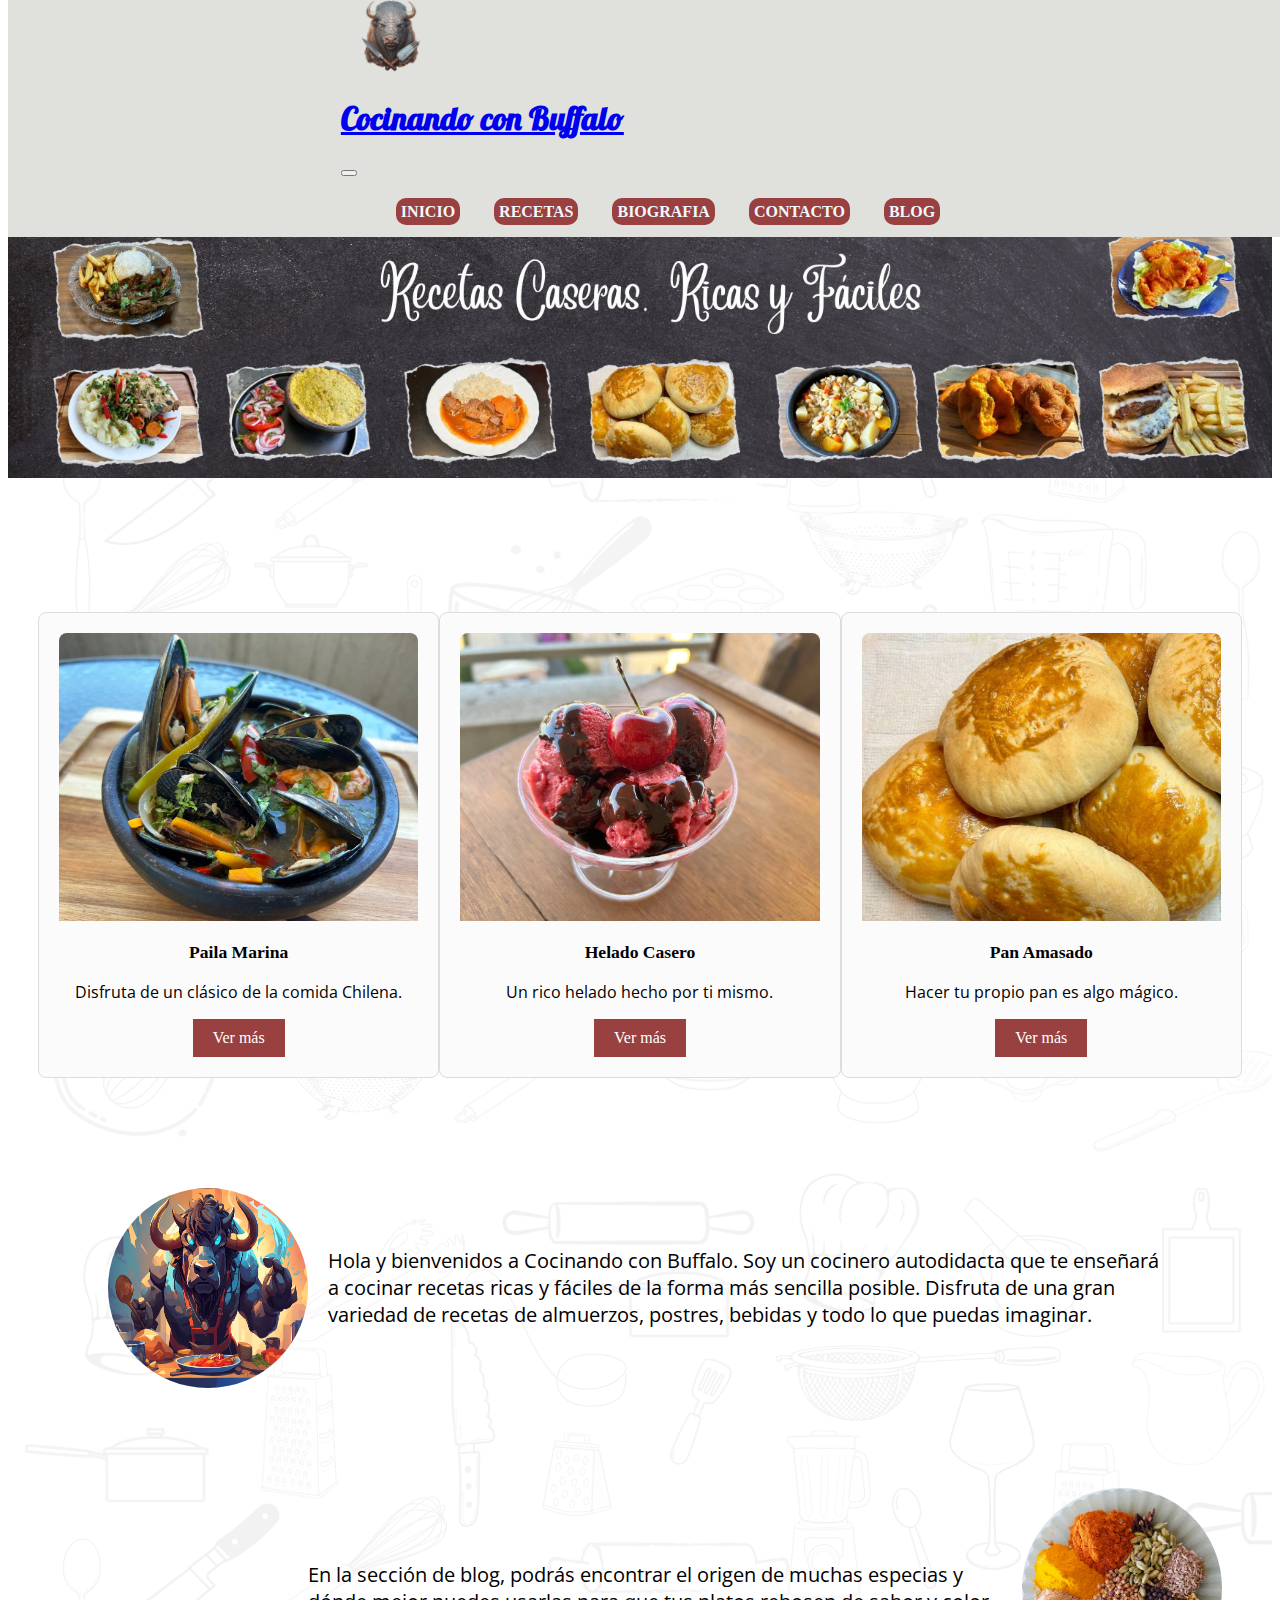
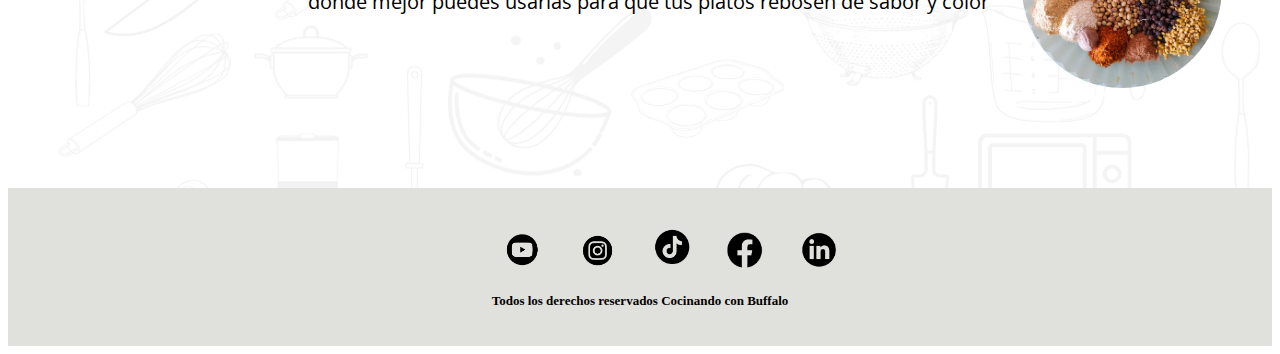
<file: index.html>
<!DOCTYPE html>
<html lang="en">

<head>
    <meta charset="UTF-8">
    <meta name="viewport" content="width=device-width, initial-scale=1.0">
    <meta name="description"
        content="Descubre recetas fáciles y deliciosas de Cocinando con Buffalo. Explora nuestra colección de recetas y descubre los sabores del mundo.">
    <link rel="stylesheet" href="css/style.css">
    <link
        href="https://fonts.googleapis.com/css2?family=Indie+Flower&family=Open+Sans:ital,wght@1,600;1,800&display=swap"
        rel="stylesheet">
    <link rel="preconnect" href="https://fonts.googleapis.com">
    <link rel="preconnect" href="https://fonts.gstatic.com" crossorigin>
    <link href="https://fonts.googleapis.com/css2?family=Lobster&display=swap" rel="stylesheet">
    <link href="https://cdn.jsdelivr.net/npm/bootstrap@5.3.2/dist/css/bootstrap.min.css" rel="stylesheet"
        integrity="sha384-T3c6CoIi6uLrA9TneNEoa7RxnatzjcDSCmG1MXxSR1GAsXEV/Dwwykc2MPK8M2HN" crossorigin="anonymous">

    <title> Cocinando con Buffalo: Recetas ricas, faciles y deliciosas </title>
</head>

<body>

    <header>

        <nav class="navbar navbar-expand-lg ">

            <div class="container-fluid">
                <div>
                    <a href="index.html">
                        <img class="logoweb1" src="imagenes/logo-web.png" alt="Logoweb">
                    </a>

                </div>
                <a class="navbar-brand" href="#">
                    <h1 class="titulo">Cocinando con Buffalo</h1>
                </a>
                <button class="navbar-toggler" type="button" data-bs-toggle="collapse" data-bs-target="#navbarNav"
                    aria-controls="navbarNav" aria-expanded="false" aria-label="Toggle navigation">
                    <span class="navbar-toggler-icon"></span>
                </button>
                <div class="collapse navbar-collapse" id="navbarNav">
                    <ul class="navbar-nav linkmenu">
                        <li><a href="index.html">Inicio</a></li>
                        <li><a href="paginas/recetas.html">Recetas</a></li>
                        <li><a href="paginas/biografia.html">Biografia</a></li>
                        <li><a href="paginas/contacto.html">Contacto</a></li>
                        <li><a href="paginas/blog.html">blog</a></li>
                    </ul>
                </div>
            </div>
        </nav>

    </header>

    <main>

        <img class="collage" src="imagenes/banner-collage.jpg" alt="collage">

        <div>

            <section class="contenedor-seccion">

                <article class="listaseccion">
                    <div class="portadas">
                        <img class="imgportada" src="imagenes/paila-marina.jpeg" alt="paila marina">
                        <h3> Paila Marina</h3>
                        <p> Disfruta de un clásico de la comida Chilena.
                        </p>
                        <a class="botonmas" href=""> Ver más </a>
                    </div>
                </article>

                <article class="listaseccion">
                    <div class="portadas">
                        <img class="imgportada" src="imagenes/helado.jpg" alt="helado casero">
                        <h3> Helado Casero</h3>
                        <P> Un rico helado hecho por ti mismo.

                        </P>
                        <a class="botonmas" href=""> Ver más </a>
                    </div>
                </article>

                <article class="listaseccion">
                    <div class="portadas">
                        <img class="imgportada" src="imagenes/pan-amasado.jpg" alt="pan amasado">
                        <h3> Pan Amasado </h3>
                        <p> Hacer tu propio pan es algo mágico.
                        </p>
                        <a class="botonmas" href=""> Ver más </a>
                    </div>
                </article>

            </section>
        </div>


        <div class="contenedor-bienvenida">

            <img class="imagen-redonda" src="imagenes/img-biografia1.jpg" alt="imagen buffalo">

            <p class="texto-bienvenida"> Hola y bienvenidos a Cocinando con Buffalo. Soy un cocinero autodidacta que te
                enseñará a cocinar recetas ricas y fáciles de la forma más sencilla posible. Disfruta de una gran
                variedad de recetas de almuerzos, postres, bebidas y todo lo que puedas imaginar.
            </p>

        </div>

        <div class="contenedor-bienvenida-blog">

            <p class="texto-bienvenida-blog">En la sección de blog, podrás encontrar el origen de muchas especias y
                dónde mejor puedes usarlas para que tus platos rebosen de sabor y color</p>
            <img class="imagen-redonda-blog" src="imagenes/especias-juntas.jpg" alt="especias">

        </div>


    </main>

    <footer>
        
        
        <div>

            <ol>
                <li>
                    <a href="https://www.youtube.com/@cocinandoconbuffalo459" target="_blank">
                        <img class="logo" src="imagenes/logo-youtube.png" alt="log-youtube">
                    </a>
                </li>

                <li>
                    <a href="https://www.instagram.com/cocinandoconbuffalo" target="_blank">
                        <img class="logo" src="imagenes/logo-instagram.png" alt="logo-instagram">
                    </a>
                </li>

                <li>
                    <a href="https://www.tiktok.com/@cocinandoconbuffalo" target="_blank">
                        <img class="logo" src="imagenes/logo-tiktok.png" alt="logo-tiktok">
                    </a>
                </li>

                <li>
                    <a href="https://web.facebook.com/profile.php?id=100092195286119" target="_blank">
                        <img class="logo" src="imagenes/logo-facebook.png" alt="facebook">
                    </a>
                </li>

                <li>
                    <a href="www.linkedin.com/in/césar-pérez-cornejo-1090251b0" target="_blank">
                        <img class="logo" src="imagenes/logo-linkedin.png" alt="linkedin">
                    </a>
                </li>
            </ol>

        </div>

        <h4>Todos los derechos reservados Cocinando con Buffalo </h4>


    </footer>

    <script src="https://cdn.jsdelivr.net/npm/bootstrap@5.3.2/dist/js/bootstrap.bundle.min.js"
        integrity="sha384-C6RzsynM9kWDrMNeT87bh95OGNyZPhcTNXj1NW7RuBCsyN/o0jlpcV8Qyq46cDfL"
        crossorigin="anonymous"></script>

   

</body>

</html>
</file>
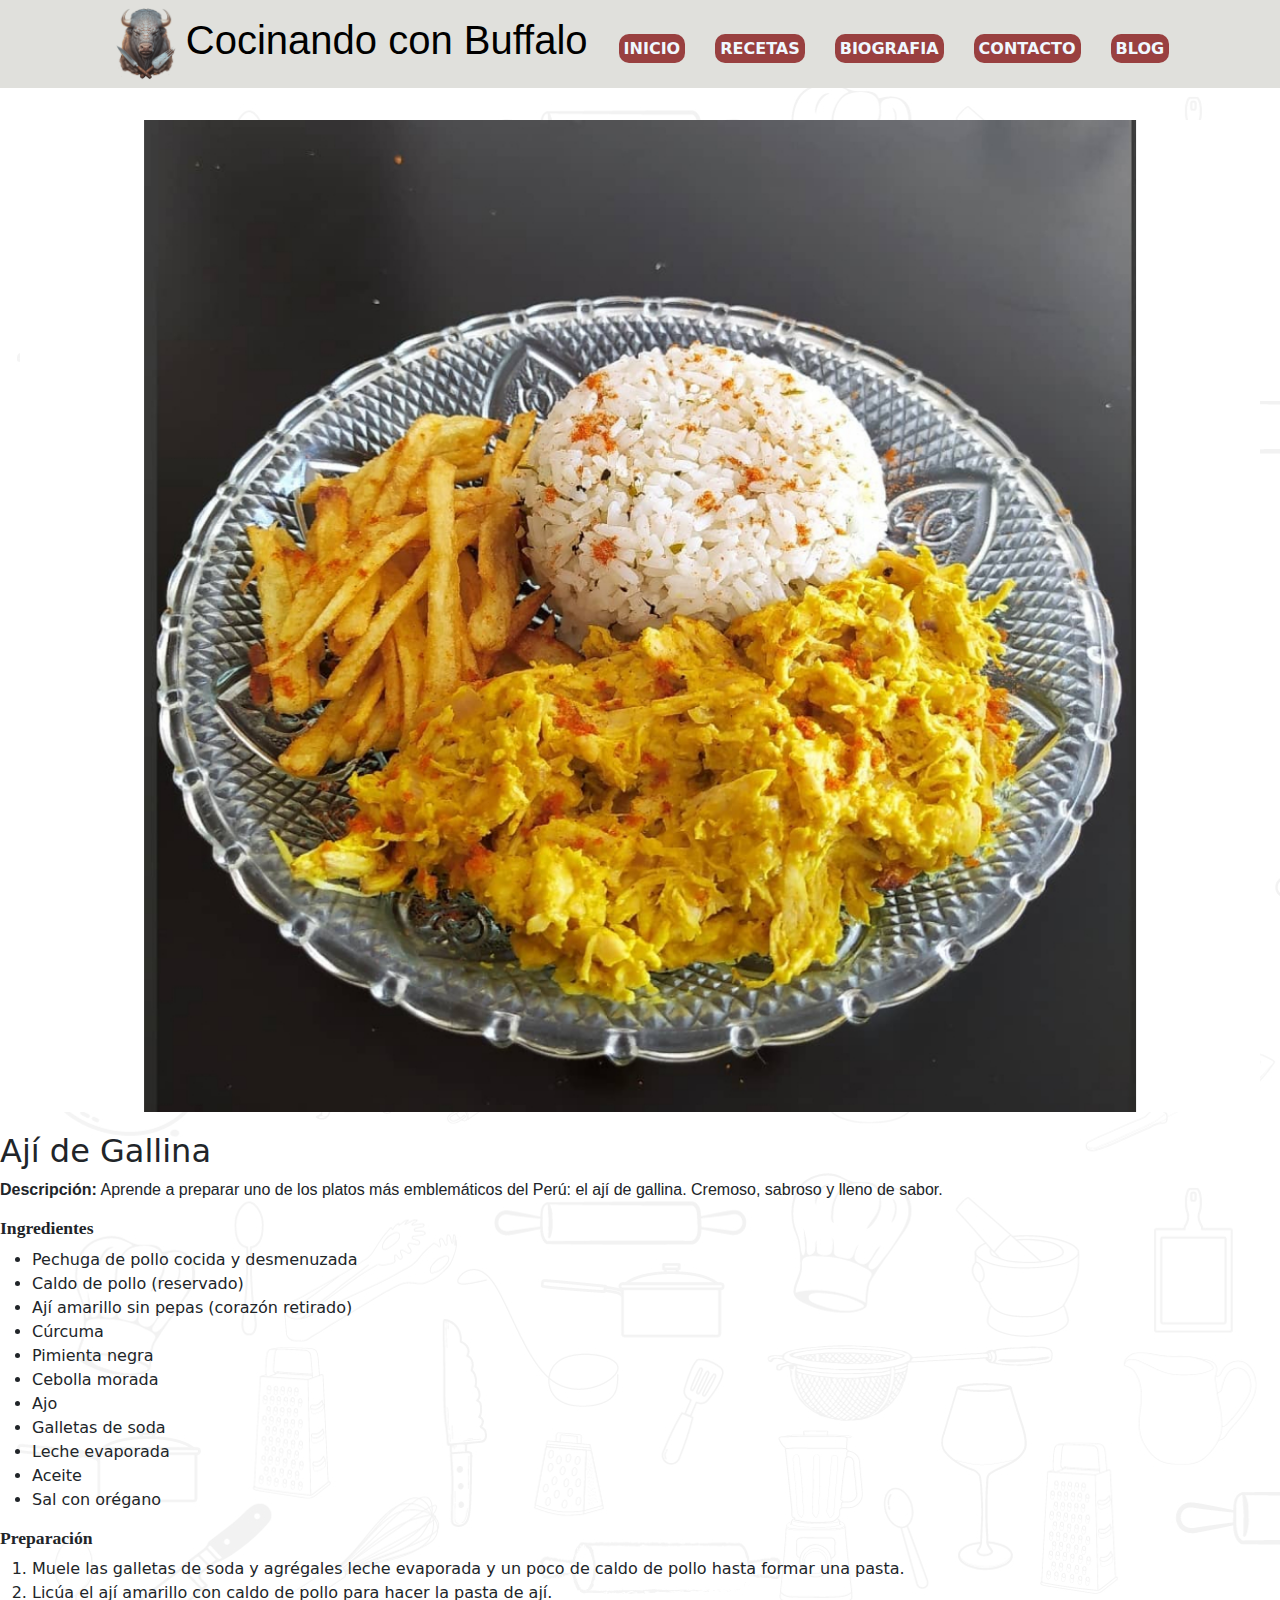
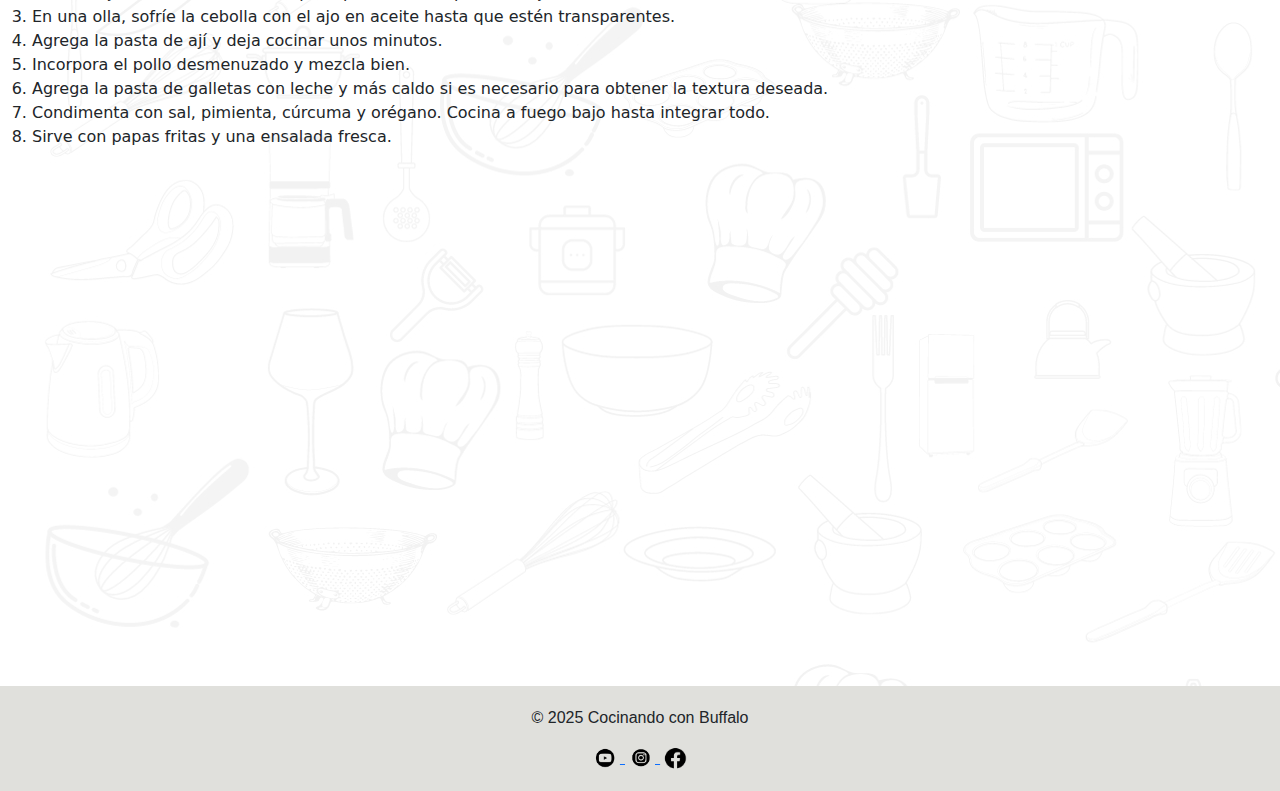
<file: paginas/aji-de-gallina.html>
<!DOCTYPE html>
<html lang="es">
<head>
  <meta charset="UTF-8" />
  <meta name="viewport" content="width=device-width, initial-scale=1.0" />
  <title>Ají de Gallina - Cocinando con Búfalo</title>
  <meta name="description" content="Aprende a preparar un delicioso ají de gallina peruano con esta receta paso a paso. Una receta sabrosa, ideal para sorprender a todos.">
  <meta name="keywords" content="ají de gallina, receta peruana, cocina casera, cocinando con búfalo, recetas con pollo, comida peruana">
  <meta name="author" content="Cocinando con Búfalo">

  <!-- Open Graph -->
  <meta property="og:title" content="Ají de Gallina - Receta Peruana | Cocinando con Búfalo" />
  <meta property="og:description" content="Aprende a preparar paso a paso este ají de gallina sabroso y cremoso, típico de la gastronomía peruana." />
  <meta property="og:image" content="https://www.cocinandoconbuffalo.com/imagenes/aji-de-gallina.jpg" />
  <meta property="og:url" content="https://www.cocinandoconbuffalo.com/recetas/aji-de-gallina.html" />
  <meta property="og:type" content="article" />

  <!-- Favicon -->
  <link rel="icon" href="../favicon.ico" type="image/x-icon" />

  <!-- Bootstrap -->
  <link href="https://cdn.jsdelivr.net/npm/bootstrap@5.3.2/dist/css/bootstrap.min.css" rel="stylesheet" />

  <!-- Estilos personalizados -->
  <link rel="stylesheet" href="../css/style.css" />
</head>
<body>
 
    <header>
        <nav class="navbar navbar-expand-lg ">
            <div class="container-fluid">
                <div>
                    <a href="../index.html">
                        <img class="logoweb1" src="../imagenes/logo-web.png" alt="Logoweb">
                    </a>
                </div>
                <a class="navbar-brand" href="#">
                    <h1 class="titulo">Cocinando con Buffalo</h1>
                </a>
                <button class="navbar-toggler" type="button" data-bs-toggle="collapse" data-bs-target="#navbarNav"
                    aria-controls="navbarNav" aria-expanded="false" aria-label="Toggle navigation">
                    <span class="navbar-toggler-icon"></span>
                </button>
                <div class="collapse navbar-collapse" id="navbarNav">
                    <ul class="navbar-nav linkmenu">
                        <li><a href="../index.html">Inicio</a></li>
                        <li><a href="recetas.html">Recetas</a></li>
                        <li><a href="biografia.html">Biografia</a></li>
                        <li><a href="contacto.html">Contacto</a></li>
                        <li><a href="blog.html">Blog</a></li>
                    </ul>
                </div>
            </div>
        </nav>
    </header>

  <main class="pagina-receta">

     <div class="portadas">
                <img src="../imagenes/aji-de-gallina.jpg" alt="Ají de Gallina">
            </div>
    <h2>Ají de Gallina</h2>

    <p><strong>Descripción:</strong> Aprende a preparar uno de los platos más emblemáticos del Perú: el ají de gallina. Cremoso, sabroso y lleno de sabor.</p>

    <h3>Ingredientes</h3>
    <ul>
      <li>Pechuga de pollo cocida y desmenuzada</li>
      <li>Caldo de pollo (reservado)</li>
      <li>Ají amarillo sin pepas (corazón retirado)</li>
      <li>Cúrcuma</li>
      <li>Pimienta negra</li>
      <li>Cebolla morada</li>
      <li>Ajo</li>
      <li>Galletas de soda</li>
      <li>Leche evaporada</li>
      <li>Aceite</li>
      <li>Sal con orégano</li>
    </ul>

    <h3>Preparación</h3>
    <ol>
      <li>Muele las galletas de soda y agrégales leche evaporada y un poco de caldo de pollo hasta formar una pasta.</li>
      <li>Licúa el ají amarillo con caldo de pollo para hacer la pasta de ají.</li>
      <li>En una olla, sofríe la cebolla con el ajo en aceite hasta que estén transparentes.</li>
      <li>Agrega la pasta de ají y deja cocinar unos minutos.</li>
      <li>Incorpora el pollo desmenuzado y mezcla bien.</li>
      <li>Agrega la pasta de galletas con leche y más caldo si es necesario para obtener la textura deseada.</li>
      <li>Condimenta con sal, pimienta, cúrcuma y orégano. Cocina a fuego bajo hasta integrar todo.</li>
      <li>Sirve con papas fritas y una ensalada fresca.</li>
    </ol>

    <div class="video-container">
      <iframe width="914" height="514" src="https://www.youtube.com/embed/8S1i3w863tI" title="¡Así se prepara el mejor ají de gallina fácil y rápido!" frameborder="0" allow="accelerometer; autoplay; clipboard-write; encrypted-media; gyroscope; picture-in-picture; web-share" referrerpolicy="strict-origin-when-cross-origin" allowfullscreen></iframe>
    </div>
  </main>
   <footer>
    <p>&copy; 2025 Cocinando con Buffalo</p>
    <div>
      <a href="https://www.youtube.com/@cocinandoconbuffalo" target="_blank">
        <img src="../imagenes/logo-youtube.png" alt="YouTube" width="30">
      </a>
      <a href="https://www.instagram.com/cocinandoconbuffalo" target="_blank">
        <img src="../imagenes/logo-instagram.png" alt="Instagram" width="30">
      </a>
      <a href="https://www.facebook.com/cocinandoconbuffalo" target="_blank">
        <img src="../imagenes/logo-facebook.png" alt="Facebook" width="30">
      </a>
    </div>
  </footer>


  <script src="https://cdn.jsdelivr.net/npm/bootstrap@5.3.2/dist/js/bootstrap.bundle.min.js"
        integrity="sha384-C6RzsynM9kWDrMNeT87bh95OGNyZPhcTNXj1NW7RuBCsyN/o0jlpcV8Qyq46cDfL"
        crossorigin="anonymous"></script>


</body>
</html>
</file>
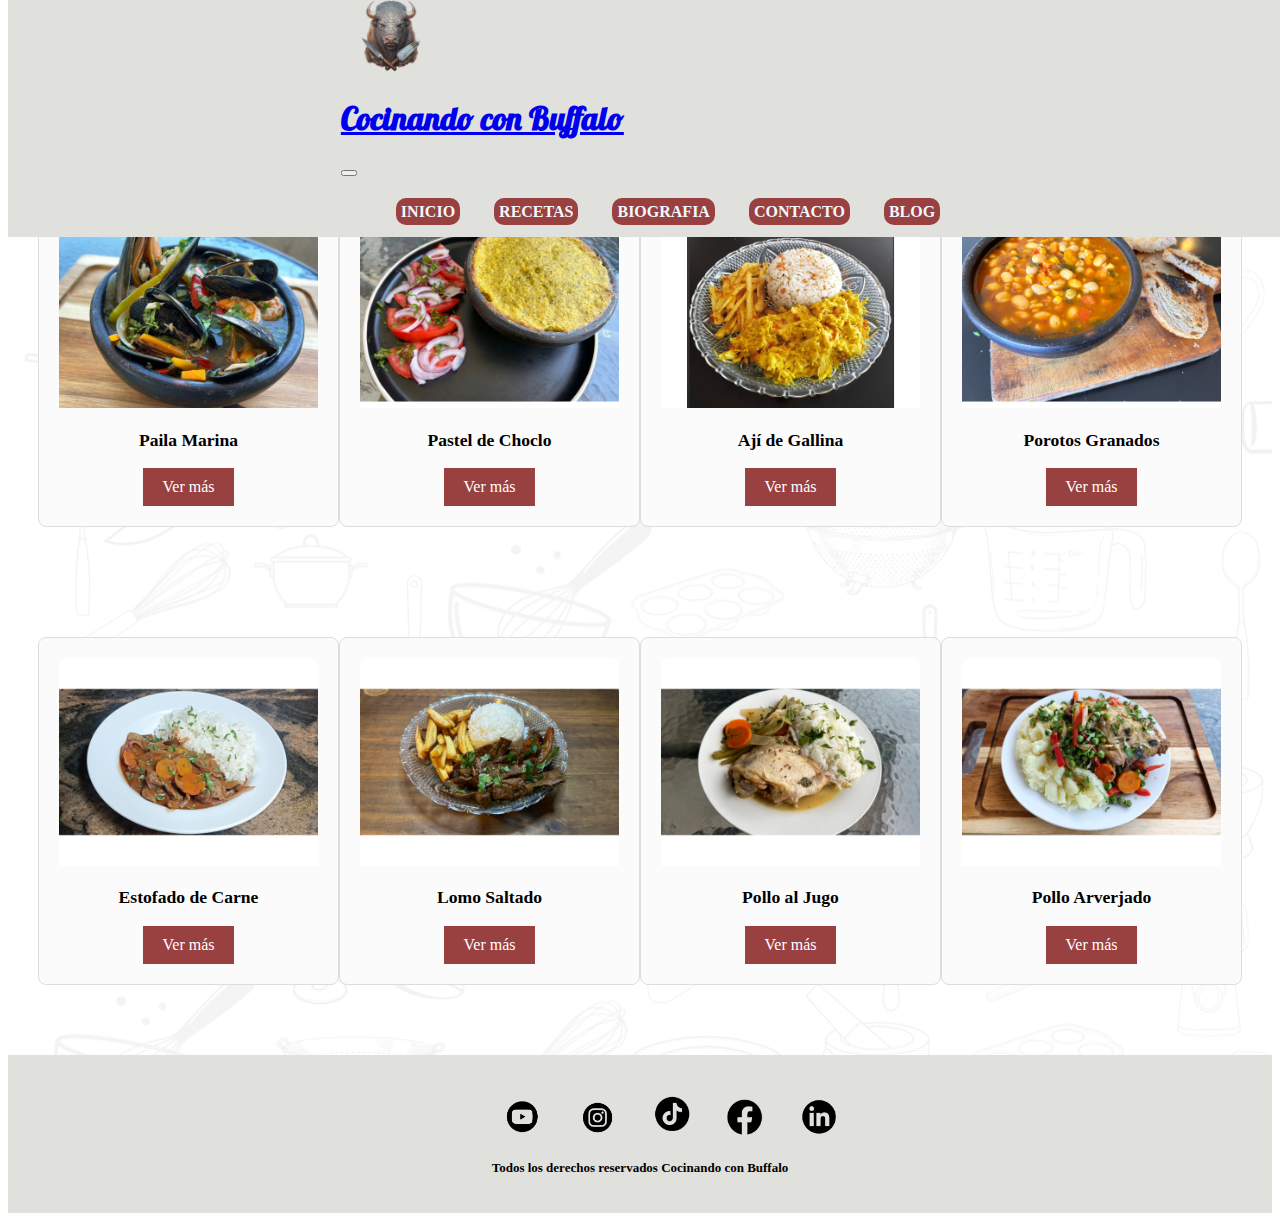
<file: paginas/almuerzos.html>
<!DOCTYPE html>
<html lang="en">

<head>
    <meta charset="UTF-8">
    <meta name="viewport" content="width=device-width, initial-scale=1.0">
    <meta name="description" content="recetas ricas y fáciles, almuerzo, panaderia, internacional, pollos, chilena">
    <link rel="stylesheet" href="../css/style.css">
    <link
        href="https://fonts.googleapis.com/css2?family=Indie+Flower&family=Open+Sans:ital,wght@1,600;1,800&display=swap"
        rel="stylesheet">
    <link rel="preconnect" href="https://fonts.googleapis.com">
    <link rel="preconnect" href="https://fonts.gstatic.com" crossorigin>
    <link href="https://fonts.googleapis.com/css2?family=Lobster&display=swap" rel="stylesheet">
    <link href="https://cdn.jsdelivr.net/npm/bootstrap@5.3.2/dist/css/bootstrap.min.css" rel="stylesheet"
        integrity="sha384-T3c6CoIi6uLrA9TneNEoa7RxnatzjcDSCmG1MXxSR1GAsXEV/Dwwykc2MPK8M2HN" crossorigin="anonymous">
    <title>Almuerzos</title>
</head>

<body>

    <header>

        <nav class="navbar navbar-expand-lg ">


            <div class="container-fluid">
                <div>
                    <a href="../index.html">
                        <img class="logoweb1" src="../imagenes/logo-web.png" alt="Logoweb">
                    </a>

                </div>
                <a class="navbar-brand" href="#">
                    <h1 class="titulo">Cocinando con Buffalo</h1>
                </a>
                <button class="navbar-toggler" type="button" data-bs-toggle="collapse" data-bs-target="#navbarNav"
                    aria-controls="navbarNav" aria-expanded="false" aria-label="Toggle navigation">
                    <span class="navbar-toggler-icon"></span>
                </button>
                <div class="collapse navbar-collapse" id="navbarNav">
                    <ul class="navbar-nav linkmenu">
                        <li><a href="../index.html">Inicio</a></li>
                        <li><a href="recetas.html">Recetas</a></li>
                        <li><a href="biografia.html">Biografia</a></li>
                        <li><a href="contacto.html">Contacto</a></li>
                        <li><a href="blog.html">Blog</a></li>
                    </ul>

                </div>
            </div>
        </nav>

    </header>

    <main>

        <div>

            <section class="contenedor-recetas-web">

                <article class="seccion-recetas">
                    <div class="portadas-recetas">
                        <img class="imagen-recetas-web" src="../imagenes/paila-marina.jpeg" alt="paila marina">
                        <h3>Paila Marina </h3>

                        <a class="botonmas" href=""> Ver más </a>
                    </div>
                </article>

                <article class="seccion-recetas">
                    <div class="portadas-recetas">
                        <img class="imagen-recetas-web" src="../imagenes/pastel-de-choclo.jpg"
                            alt="pastel de pastel-de-choclo">
                        <h3>Pastel de Choclo </h3>

                        <a class="botonmas" href=""> Ver más </a>
                    </div>
                </article>

                <article class="seccion-recetas">
                    <div class="portadas-recetas">
                        <img class="imagen-recetas-web" src="../imagenes/aji-de-gallina.jpg" alt="lomo saltado">
                        <h3>Ají de Gallina </h3>
                       
                        <a class="botonmas" href=""> Ver más </a>
                    </div>
                </article>

                <article class="seccion-recetas">
                    <div class="portadas-recetas">
                        <img class="imagen-recetas-web" src="../imagenes/porotos-granados.jpg" alt="porotos granados">
                        <h3>Porotos Granados </h3>
                       
                        <a class="botonmas" href=""> Ver más </a>
                    </div>
                </article>
            </section>
        </div>

        <div>

            <section class="contenedor-recetas-web">

                <article class="seccion-recetas">
                    <div class="portadas-recetas">
                        <img class="imagen-recetas-web" src="../imagenes/estofado-de-carne.jpg" alt="estofado de carne">
                        <h3>Estofado de Carne </h3>
                       
                        <a class="botonmas" href=""> Ver más </a>
                    </div>
                </article>

                <article class="seccion-recetas">
                    <div class="portadas-recetas">
                        <img class="imagen-recetas-web" src="../imagenes/lomo-saltado.jpg" alt="aji de aji-de-gallina">
                        <h3>Lomo Saltado </h3>
                      
                        <a class="botonmas" href=""> Ver más </a>
                    </div>
                </article>

                <article class="seccion-recetas">
                    <div class="portadas-recetas">
                        <img class="imagen-recetas-web" src="../imagenes/pollo-al-jugo.jpg" alt="pollo al jugo">
                        <h3>Pollo al Jugo </h3>
                       
                        <a class="botonmas" href=""> Ver más </a>
                    </div>
                </article>

                <article class="seccion-recetas">
                    <div class="portadas-recetas">
                        <img class="imagen-recetas-web" src="../imagenes/pollo-arverjado.jpg" alt="pollo arverjado">
                        <h3>Pollo Arverjado </h3>
                        
                        <a class="botonmas" href=""> Ver más </a>
                    </div>
                </article>
            </section>
        </div>







    </main>

    <footer>


        <div>

            <ol>
                <li>
                    <a href="https://www.youtube.com/@cocinandoconbuffalo459" target="_blank">
                        <img class="logo" src="../imagenes/logo-youtube.png" alt="log-youtube">
                    </a>
                </li>

                <li>
                    <a href="https://www.instagram.com/cocinandoconbuffalo" target="_blank">
                        <img class="logo" src="../imagenes/logo-instagram.png" alt="logo-instagram">
                    </a>
                </li>

                <li>
                    <a href="https://www.tiktok.com/@cocinandoconbuffalo" target="_blank">
                        <img class="logo" src="../imagenes/logo-tiktok.png" alt="logo-tiktok">
                    </a>
                </li>

                <li>
                    <a href="https://web.facebook.com/profile.php?id=100092195286119" target="_blank">
                        <img class="logo" src="../imagenes/logo-facebook.png" alt="facebook">
                    </a>
                </li>

                <li>
                    <a href="www.linkedin.com/in/césar-pérez-cornejo-1090251b0" target="_blank">
                        <img class="logo" src="../imagenes/logo-linkedin.png" alt="linkedin">
                    </a>
                </li>
            </ol>

        </div>

        <h4>Todos los derechos reservados Cocinando con Buffalo </h4>

    </footer>

    <script src="https://cdn.jsdelivr.net/npm/bootstrap@5.3.2/dist/js/bootstrap.bundle.min.js"
        integrity="sha384-C6RzsynM9kWDrMNeT87bh95OGNyZPhcTNXj1NW7RuBCsyN/o0jlpcV8Qyq46cDfL"
        crossorigin="anonymous"></script>




</body>
</file>
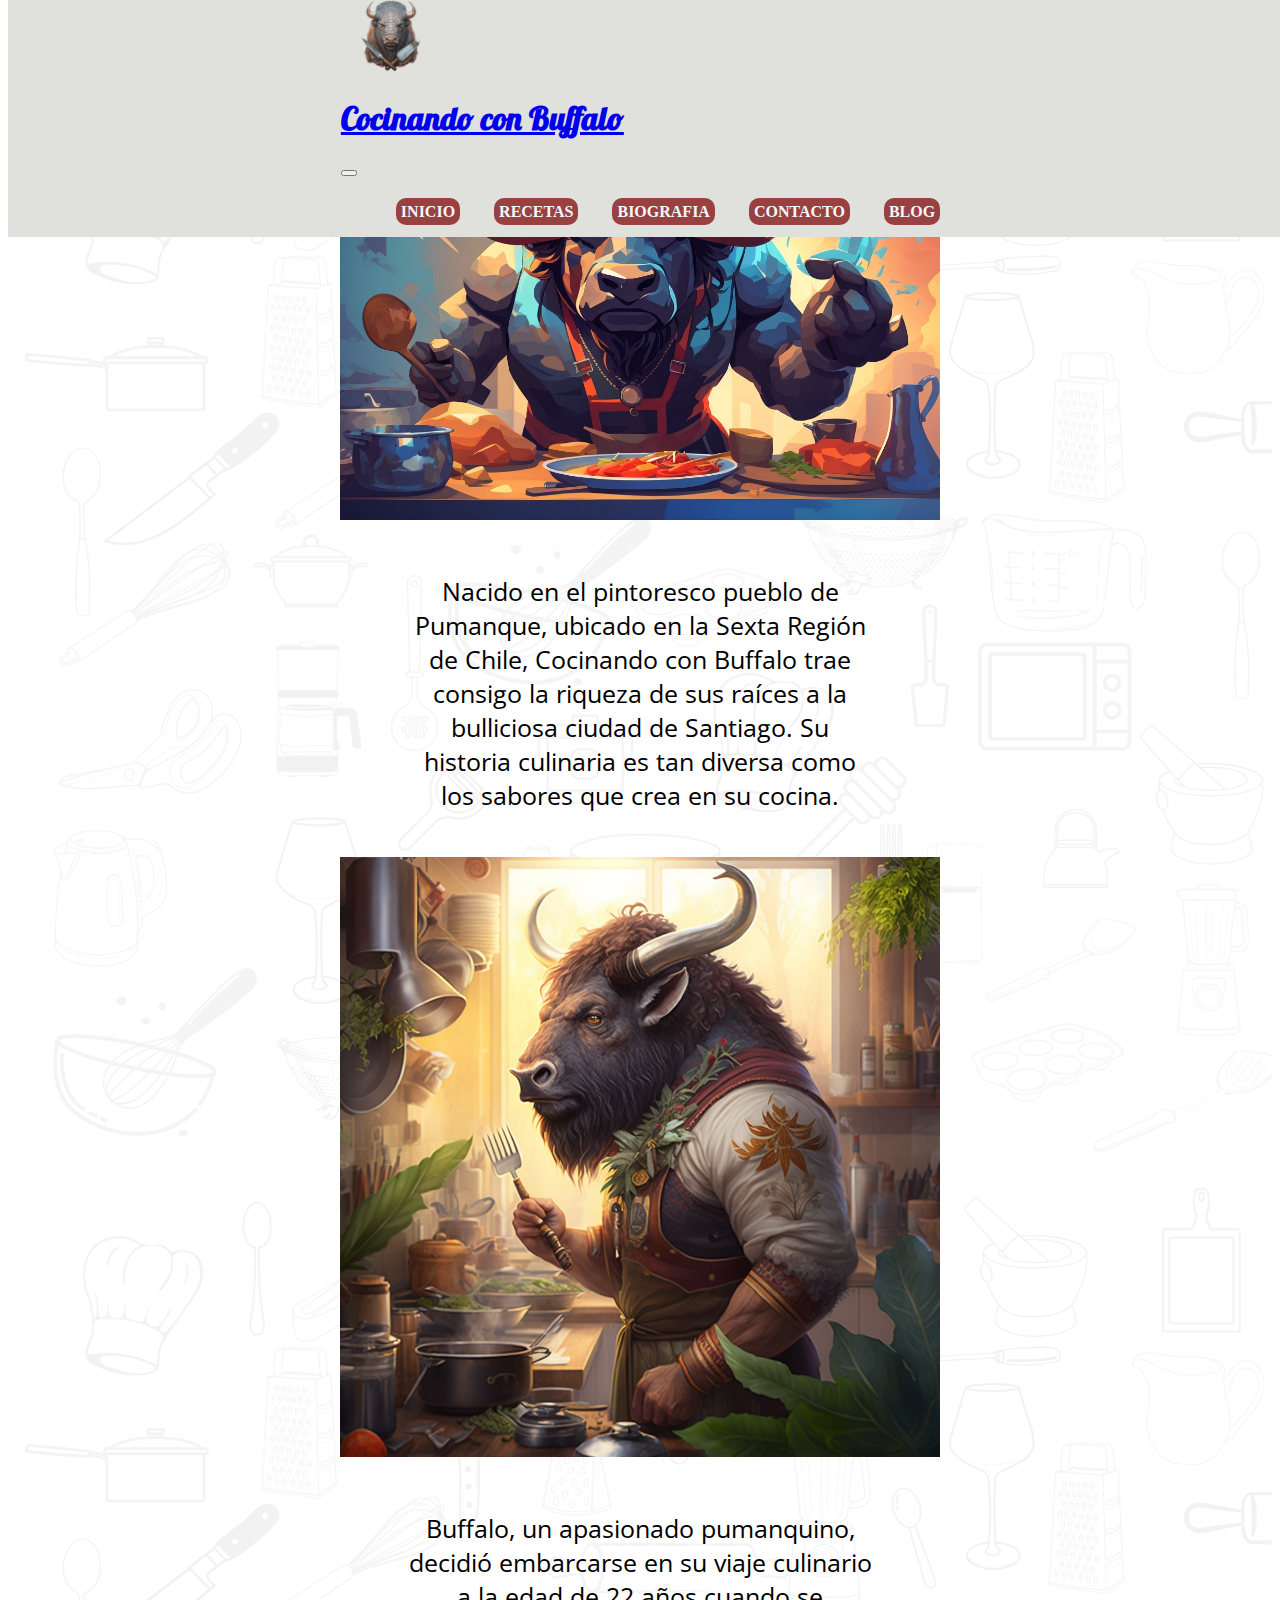
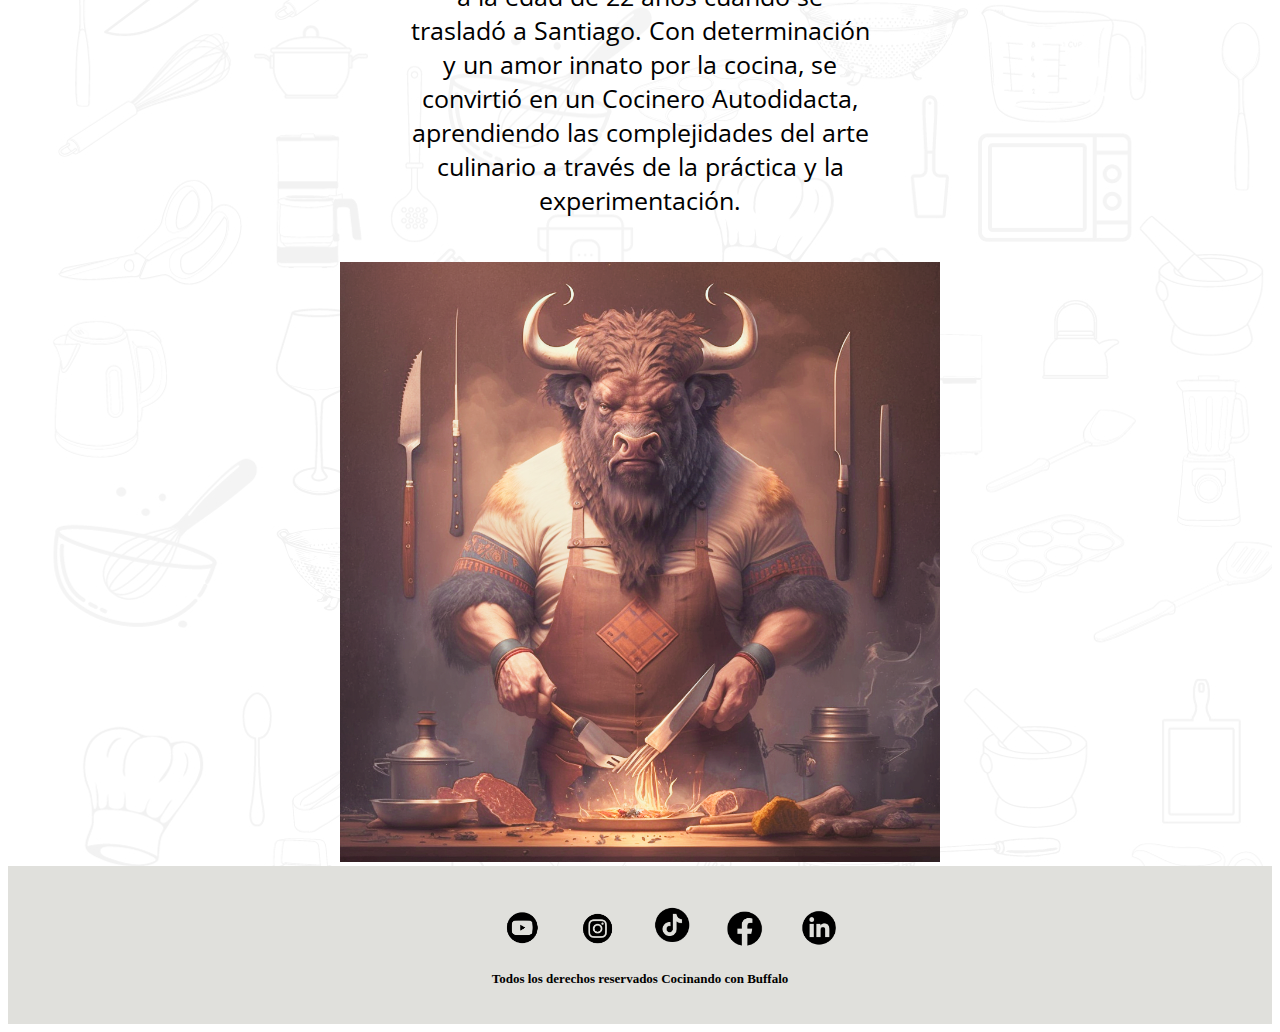
<file: paginas/biografia.html>
<!DOCTYPE html>
<html lang="en">

<head>
    <meta charset="UTF-8">
    <meta name="viewport" content="width=device-width, initial-scale=1.0">
    <meta name="description"
        content="Descubre recetas fáciles y deliciosas de Cocinando con Buffalo. Explora nuestra colección de recetas y descubre los sabores del mundo.">
    <link rel="stylesheet" href="../css/style.css">
    <link
        href="https://fonts.googleapis.com/css2?family=Indie+Flower&family=Open+Sans:ital,wght@1,600;1,800&display=swap"
        rel="stylesheet">
    <link rel="preconnect" href="https://fonts.googleapis.com">
    <link rel="preconnect" href="https://fonts.gstatic.com" crossorigin>
    <link href="https://fonts.googleapis.com/css2?family=Lobster&display=swap" rel="stylesheet">
    <link href="https://cdn.jsdelivr.net/npm/bootstrap@5.3.2/dist/css/bootstrap.min.css" rel="stylesheet"
        integrity="sha384-T3c6CoIi6uLrA9TneNEoa7RxnatzjcDSCmG1MXxSR1GAsXEV/Dwwykc2MPK8M2HN" crossorigin="anonymous">
    <title>Biografia</title>
</head>

<body>

    <header>

        <nav class="navbar navbar-expand-lg ">

            <div class="container-fluid">
                <div>
                    <a href="../index.html">
                        <img class="logoweb1" src="../imagenes/logo-web.png" alt="Logoweb">
                    </a>

                </div>
                <a class="navbar-brand" href="#">
                    <h1 class="titulo">Cocinando con Buffalo</h1>
                </a>
                <button class="navbar-toggler" type="button" data-bs-toggle="collapse" data-bs-target="#navbarNav"
                    aria-controls="navbarNav" aria-expanded="false" aria-label="Toggle navigation">
                    <span class="navbar-toggler-icon"></span>
                </button>
                <div class="collapse navbar-collapse" id="navbarNav">
                    <ul class="navbar-nav linkmenu">
                        <li><a href="../index.html">Inicio</a></li>
                        <li><a href="recetas.html">Recetas</a></li>
                        <li><a href="biografia.html">Biografia</a></li>
                        <li><a href="contacto.html">Contacto</a></li>
                        <li><a href="blog.html">Blog</a></li>
                    </ul>

                </div>
            </div>
        </nav>

    </header>

    <main>

        <div class="contenedor-centrado">

            <div class="contenedor-biografia">

                <img class="dibujobuffalo" src="../imagenes/img-biografia1.jpg" alt="dibujobuffalo">

                <p class="texto-biografia">
                    Nacido en el pintoresco pueblo de Pumanque, ubicado en la Sexta Región de Chile, Cocinando con
                    Buffalo
                    trae
                    consigo la riqueza de sus raíces a la bulliciosa ciudad de Santiago. Su historia culinaria es tan
                    diversa
                    como los sabores que crea en su cocina.
                </p>

                <img class="dibujobuffalo" src="../imagenes/img-biografia2.png" alt="dibujobuffalo2">
                <p class="texto-biografia">
                    Buffalo, un apasionado pumanquino, decidió embarcarse en su viaje culinario a la edad de 22 años
                    cuando
                    se
                    trasladó a Santiago. Con determinación y un amor innato por la cocina, se convirtió en un Cocinero
                    Autodidacta, aprendiendo las complejidades del arte culinario a través de la práctica y la
                    experimentación.
                </p>

                <img class="dibujobuffalo" src="../imagenes/img-biografia3.png" alt="dibujobuffalo">
            </div>
        </div>


    </main>

    <footer>
       
   
        <div>

            <ol>
                <li>
                    <a href="https://www.youtube.com/@cocinandoconbuffalo459" target="_blank">
                        <img class="logo" src="../imagenes/logo-youtube.png" alt="log-youtube">
                    </a>
                </li>

                <li>
                    <a href="https://www.instagram.com/cocinandoconbuffalo" target="_blank">
                        <img class="logo" src="../imagenes/logo-instagram.png" alt="logo-instagram">
                    </a>
                </li>

                <li>
                    <a href="https://www.tiktok.com/@cocinandoconbuffalo" target="_blank">
                        <img class="logo" src="../imagenes/logo-tiktok.png" alt="logo-tiktok">
                    </a>
                </li>

                <li>
                    <a href="https://web.facebook.com/profile.php?id=100092195286119" target="_blank">
                        <img class="logo" src="../imagenes/logo-facebook.png" alt="facebook">
                    </a>
                </li>

                <li>
                    <a href="www.linkedin.com/in/césar-pérez-cornejo-1090251b0" target="_blank">
                        <img class="logo" src="../imagenes/logo-linkedin.png" alt="linkedin">
                    </a>
                </li>
            </ol>

        </div>

        <h4>Todos los derechos reservados Cocinando con Buffalo </h4>

    </footer>



    <script src="https://cdn.jsdelivr.net/npm/bootstrap@5.3.2/dist/js/bootstrap.bundle.min.js"
        integrity="sha384-C6RzsynM9kWDrMNeT87bh95OGNyZPhcTNXj1NW7RuBCsyN/o0jlpcV8Qyq46cDfL"
        crossorigin="anonymous"></script>




</body>

</html>
</file>
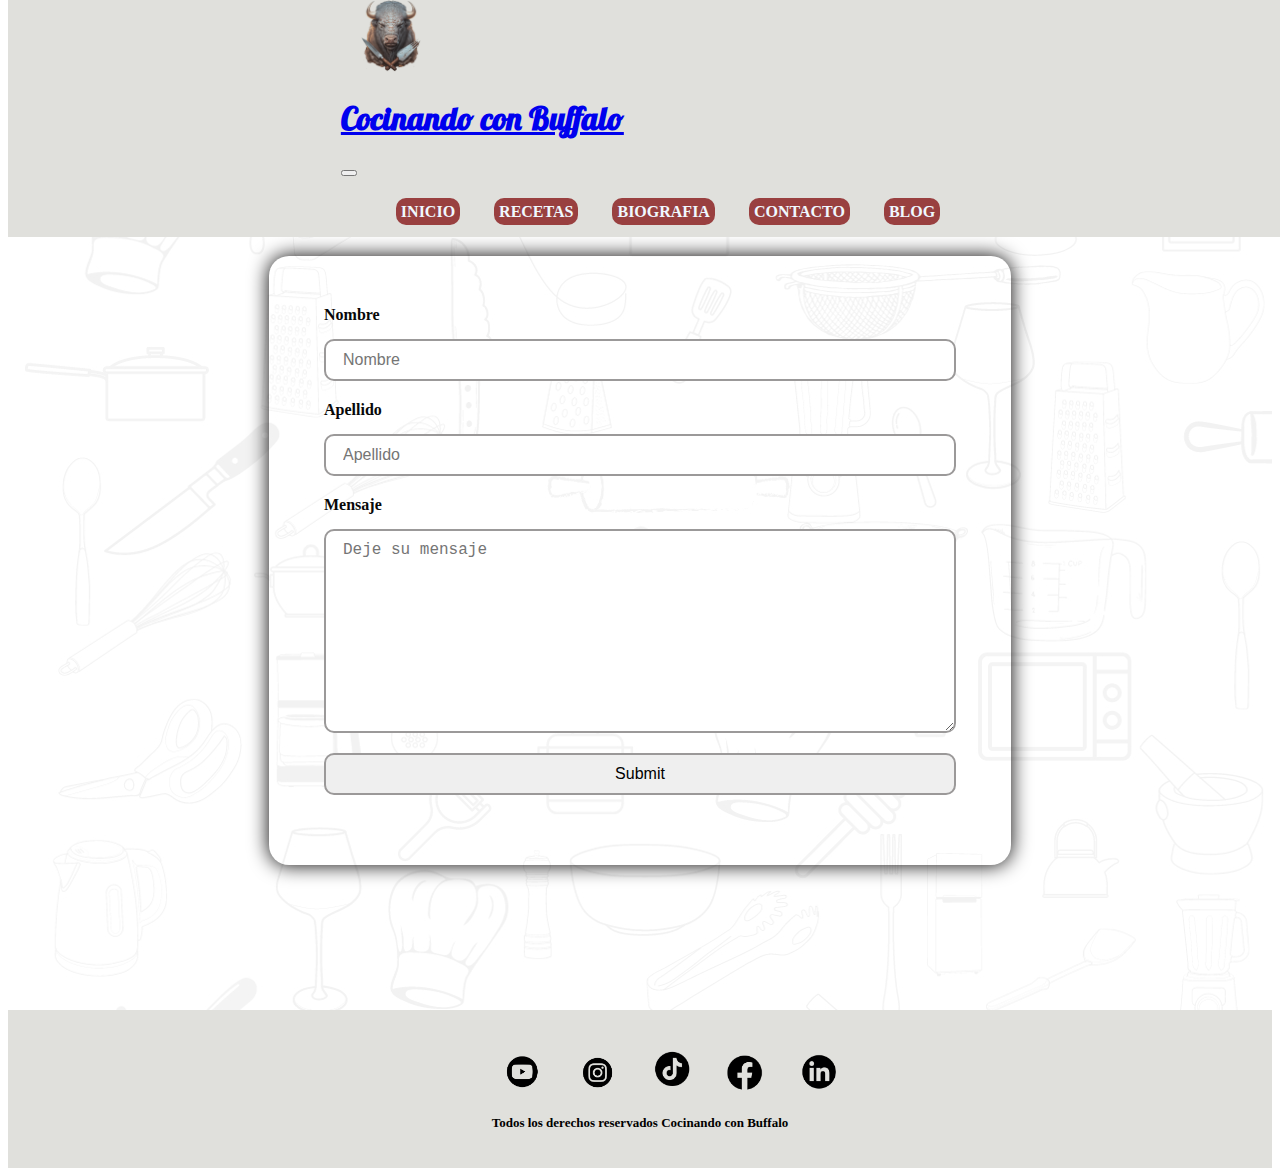
<file: paginas/contacto.html>
<!DOCTYPE html>
<html lang="en">

<head>
    <meta charset="UTF-8">
    <meta name="viewport" content="width=device-width, initial-scale=1.0">
    <meta name="description"
        content="Descubre recetas fáciles y deliciosas de Cocinando con Buffalo. Explora nuestra colección de recetas y descubre los sabores del mundo.">
    <link rel="stylesheet" href="../css/style.css">
    <link
        href="https://fonts.googleapis.com/css2?family=Indie+Flower&family=Open+Sans:ital,wght@1,600;1,800&display=swap"
        rel="stylesheet">
    <link rel="preconnect" href="https://fonts.googleapis.com">
    <link rel="preconnect" href="https://fonts.gstatic.com" crossorigin>
    <link href="https://fonts.googleapis.com/css2?family=Lobster&display=swap" rel="stylesheet">
    <link href="https://cdn.jsdelivr.net/npm/bootstrap@5.3.2/dist/css/bootstrap.min.css" rel="stylesheet"
        integrity="sha384-T3c6CoIi6uLrA9TneNEoa7RxnatzjcDSCmG1MXxSR1GAsXEV/Dwwykc2MPK8M2HN" crossorigin="anonymous">
    <title>Contacto</title>
</head>

<body>
    <header>

        <nav class="navbar navbar-expand-lg ">


            <div class="container-fluid">
                <div>
                    <a href="../index.html">
                        <img class="logoweb1" src="../imagenes/logo-web.png" alt="Logoweb">
                    </a>

                </div>
                <a class="navbar-brand" href="#">
                    <h1 class="titulo">Cocinando con Buffalo</h1>
                </a>
                <button class="navbar-toggler" type="button" data-bs-toggle="collapse" data-bs-target="#navbarNav"
                    aria-controls="navbarNav" aria-expanded="false" aria-label="Toggle navigation">
                    <span class="navbar-toggler-icon"></span>
                </button>
                <div class="collapse navbar-collapse" id="navbarNav">
                    <ul class="navbar-nav linkmenu">
                        <li><a href="../index.html">Inicio</a></li>
                        <li><a href="recetas.html">Recetas</a></li>
                        <li><a href="biografia.html">Biografia</a></li>
                        <li><a href="contacto.html">Contacto</a></li>
                        <li><a href="blog.html">Blog</a></li>
                    </ul>

                </div>
            </div>
        </nav>

    </header>
    <hr>

    <main>

        <div class="contenedor-box-contacto">
            
            <form>
                <div class="contenedor-contacto">
                    <label for="nombre">Nombre</label>
                    <input type="text" id="nombre" placeholder="Nombre">

                    <label for="apellido">Apellido</label>
                    <input type="text" id="apellido" placeholder="Apellido">

                    <label for="mensaje">Mensaje</label>
                    <textarea name="mensaje" id="mensaje" cols="30" rows="10" placeholder="Deje su mensaje"></textarea>

                    <input class="botonfor" type="submit">
                </div>

            </form>

        </div>


    </main>

    <footer>
        

        <div>

            <ol>
                <li>
                    <a href="https://www.youtube.com/@cocinandoconbuffalo459" target="_blank">
                        <img class="logo" src="../imagenes/logo-youtube.png" alt="log-youtube">
                    </a>
                </li>

                <li>
                    <a href="https://www.instagram.com/cocinandoconbuffalo" target="_blank">
                        <img class="logo" src="../imagenes/logo-instagram.png" alt="logo-instagram">
                    </a>
                </li>

                <li>
                    <a href="https://www.tiktok.com/@cocinandoconbuffalo" target="_blank">
                        <img class="logo" src="../imagenes/logo-tiktok.png" alt="logo-tiktok">
                    </a>
                </li>

                <li>
                    <a href="https://web.facebook.com/profile.php?id=100092195286119" target="_blank">
                        <img class="logo" src="../imagenes/logo-facebook.png" alt="facebook">
                    </a>
                </li>

                <li>
                    <a href="www.linkedin.com/in/césar-pérez-cornejo-1090251b0" target="_blank">
                        <img class="logo" src="../imagenes/logo-linkedin.png" alt="linkedin">
                    </a>
                </li>
            </ol>

        </div>

        <h4>Todos los derechos reservados Cocinando con Buffalo </h4>

    </footer>

    <script src="https://cdn.jsdelivr.net/npm/bootstrap@5.3.2/dist/js/bootstrap.bundle.min.js"
        integrity="sha384-C6RzsynM9kWDrMNeT87bh95OGNyZPhcTNXj1NW7RuBCsyN/o0jlpcV8Qyq46cDfL"
        crossorigin="anonymous"></script>





</body>

</html>
</file>
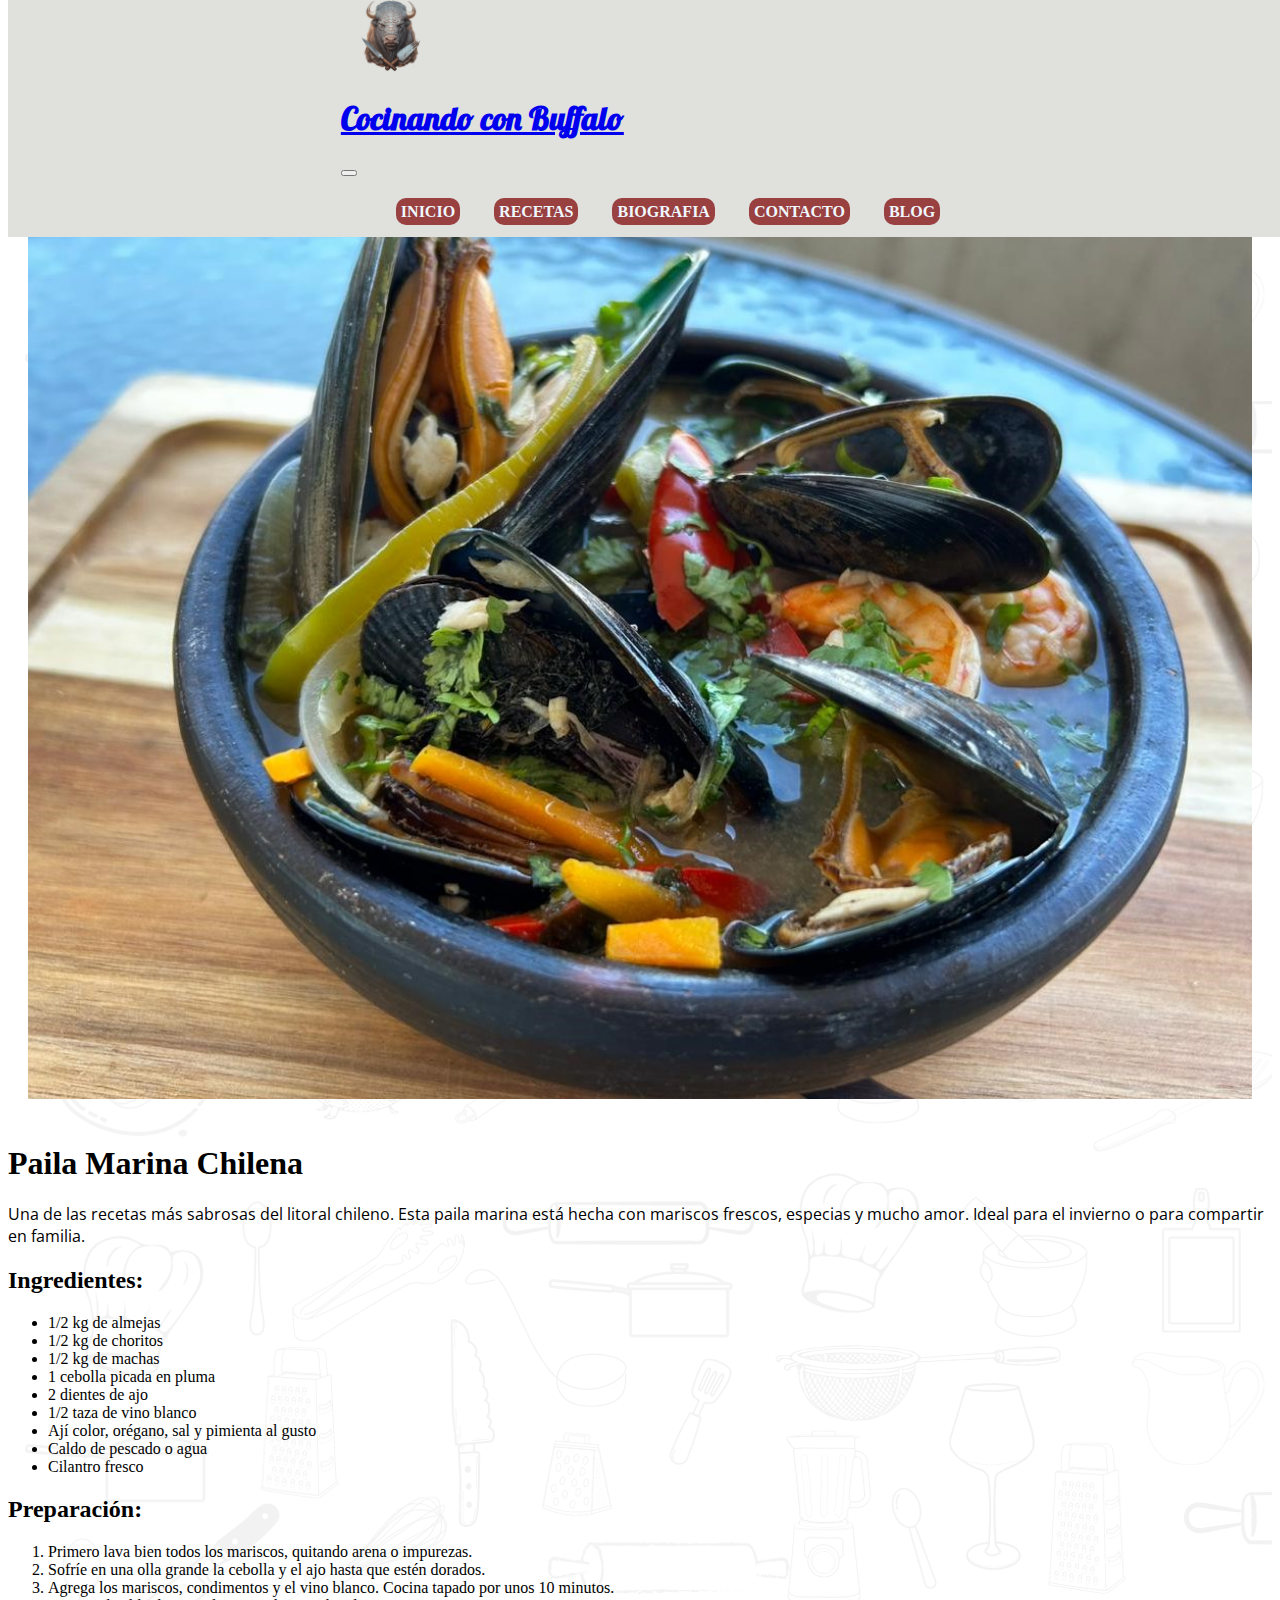
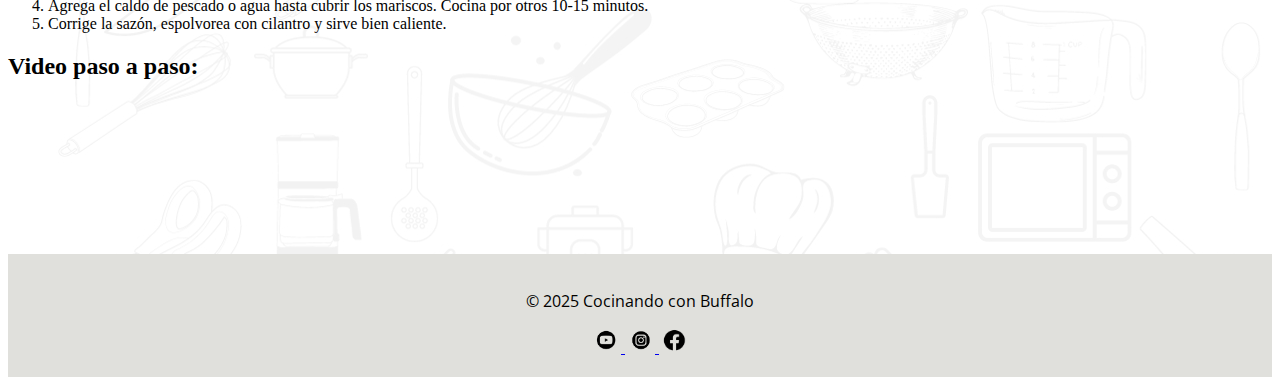
<file: paginas/paila-marina.html>
<!DOCTYPE html>
<html lang="es">
<head>
  <meta charset="UTF-8" />
  <meta name="viewport" content="width=device-width, initial-scale=1.0" />
  <title>Paila Marina Chilena | Receta Paso a Paso - Cocinando con Buffalo</title>

  <!-- Metadatos para SEO -->
  <meta name="description" content="Aprende a preparar una deliciosa Paila Marina chilena con esta receta paso a paso. Video explicativo incluido.">
  <meta name="keywords" content="Paila Marina, receta chilena, caldo de mariscos, mariscos, cocinando con buffalo, receta paso a paso">
  <meta name="author" content="Cocinando con Buffalo">

  <!-- Open Graph (para redes sociales) -->
  <meta property="og:title" content="Paila Marina Chilena | Cocinando con Buffalo" />
  <meta property="og:description" content="Aprende a preparar una Paila Marina deliciosa con mariscos frescos. Receta detallada y video paso a paso." />
  <meta property="og:image" content="img/portadas/paila-marina.jpg" />
  <meta property="og:url" content="https://tusitioweb.cl/recetas/paila-marina.html" />
  <meta property="og:type" content="article" />

  <!-- CSS -->
  <link rel="stylesheet" href="../css/style.css">
  <link
        href="https://fonts.googleapis.com/css2?family=Indie+Flower&family=Open+Sans:ital,wght@1,600;1,800&display=swap"
        rel="stylesheet">
        
  <link rel="preconnect" href="https://fonts.googleapis.com">
  <link rel="preconnect" href="https://fonts.gstatic.com" crossorigin>
  <link href="https://fonts.googleapis.com/css2?family=Lobster&display=swap" rel="stylesheet">
  <link href="https://fonts.googleapis.com/css2?family=Open+Sans&display=swap" rel="stylesheet">
  <link href="https://cdn.jsdelivr.net/npm/bootstrap@5.3.2/dist/css/bootstrap.min.css" rel="stylesheet"
        integrity="sha384-T3c6CoIi6uLrA9TneNEoa7RxnatzjcDSCmG1MXxSR1GAsXEV/Dwwykc2MPK8M2HN" crossorigin="anonymous">
</head>
<body>

  <header>

        <nav class="navbar navbar-expand-lg ">


            <div class="container-fluid">
                <div>
                    <a href="../index.html">
                        <img class="logoweb1" src="../imagenes/logo-web.png" alt="Logoweb">
                    </a>

                </div>
                <a class="navbar-brand" href="#">
                    <h1 class="titulo">Cocinando con Buffalo</h1>
                </a>
                <button class="navbar-toggler" type="button" data-bs-toggle="collapse" data-bs-target="#navbarNav"
                    aria-controls="navbarNav" aria-expanded="false" aria-label="Toggle navigation">
                    <span class="navbar-toggler-icon"></span>
                </button>
                <div class="collapse navbar-collapse" id="navbarNav">
                    <ul class="navbar-nav linkmenu">
                        <li><a href="../index.html">Inicio</a></li>
                        <li><a href="recetas.html">Recetas</a></li>
                        <li><a href="biografia.html">Biografia</a></li>
                        <li><a href="contacto.html">Contacto</a></li>
                        <li><a href="blog.html">Blog</a></li>
                    </ul>

                </div>
            </div>
        </nav>

    </header>


  <main class="pagina-receta">
  <section>

    <div class="portadas">
      <img src="../imagenes/paila-marina.jpeg" alt="Paila Marina Chilena">
    </div>
    <article class="receta-contenido">
      <h1>Paila Marina Chilena</h1>
      <p>Una de las recetas más sabrosas del litoral chileno. Esta paila marina está hecha con mariscos frescos, especias y mucho amor. Ideal para el invierno o para compartir en familia.</p>

      <h2>Ingredientes:</h2>
      <ul>
        <li>1/2 kg de almejas</li>
        <li>1/2 kg de choritos</li>
        <li>1/2 kg de machas</li>
        <li>1 cebolla picada en pluma</li>
        <li>2 dientes de ajo</li>
        <li>1/2 taza de vino blanco</li>
        <li>Ají color, orégano, sal y pimienta al gusto</li>
        <li>Caldo de pescado o agua</li>
        <li>Cilantro fresco</li>
      </ul>

      <h2>Preparación:</h2>
      <ol>
        <li>Primero lava bien todos los mariscos, quitando arena o impurezas.</li>
        <li>Sofríe en una olla grande la cebolla y el ajo hasta que estén dorados.</li>
        <li>Agrega los mariscos, condimentos y el vino blanco. Cocina tapado por unos 10 minutos.</li>
        <li>Agrega el caldo de pescado o agua hasta cubrir los mariscos. Cocina por otros 10-15 minutos.</li>
        <li>Corrige la sazón, espolvorea con cilantro y sirve bien caliente.</li>
      </ol>

      <h2>Video paso a paso:</h2>
      <div class="video-container">
        <iframe src="https://www.youtube.com/embed/DUh5dXe-W4w"
          title="Cómo hacer Paila Marina Paso a Paso – El Mejor Caldo de Mariscos"
          frameborder="0" allowfullscreen></iframe>
      </div>
    </article>

  </section>
</main>

  <footer>
    <p>&copy; 2025 Cocinando con Buffalo</p>
    <div>
      <a href="https://www.youtube.com/@cocinandoconbuffalo" target="_blank">
        <img src="../imagenes/logo-youtube.png" alt="YouTube" width="30">
      </a>
      <a href="https://www.instagram.com/cocinandoconbuffalo" target="_blank">
        <img src="../imagenes/logo-instagram.png" alt="Instagram" width="30">
      </a>
      <a href="https://www.facebook.com/cocinandoconbuffalo" target="_blank">
        <img src="../imagenes/logo-facebook.png" alt="Facebook" width="30">
      </a>
    </div>
  </footer>

   <script src="https://cdn.jsdelivr.net/npm/bootstrap@5.3.2/dist/js/bootstrap.bundle.min.js"
        integrity="sha384-C6RzsynM9kWDrMNeT87bh95OGNyZPhcTNXj1NW7RuBCsyN/o0jlpcV8Qyq46cDfL"
        crossorigin="anonymous"></script>



</body>
</html>
</file>
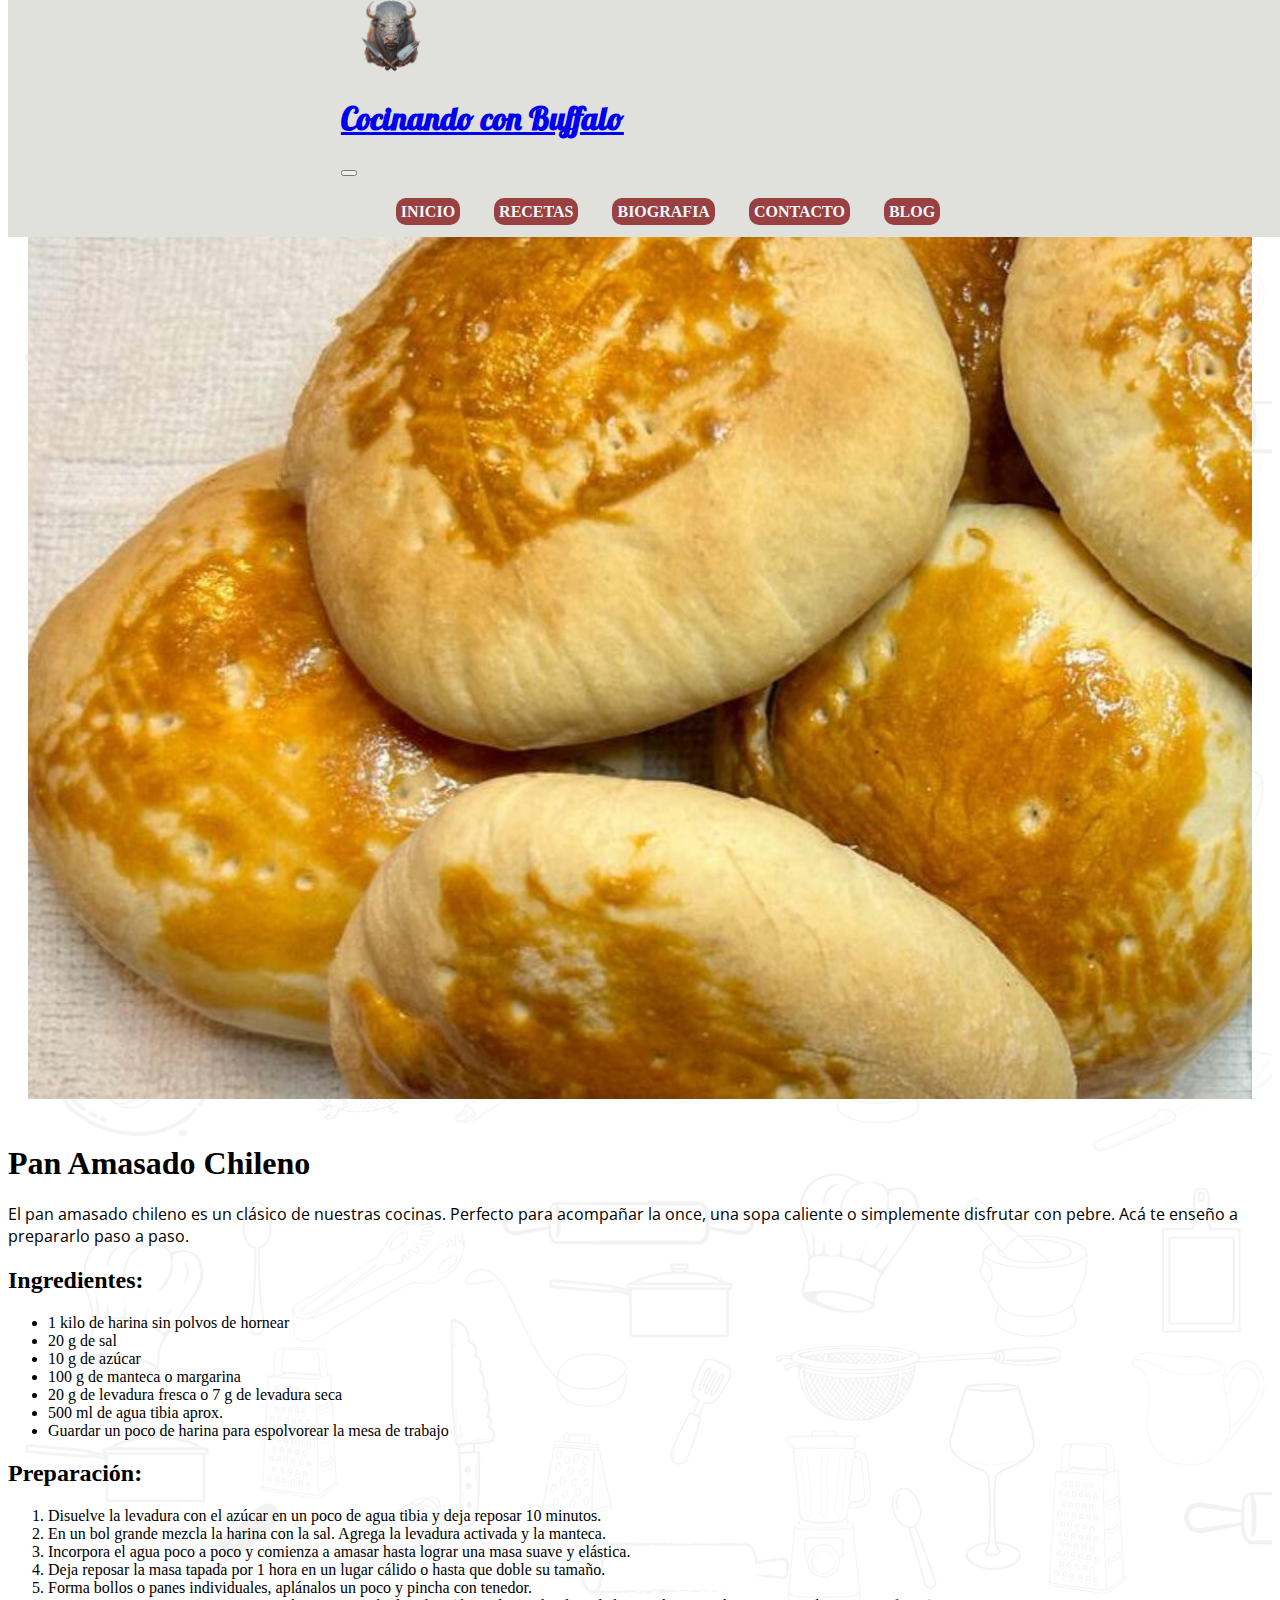
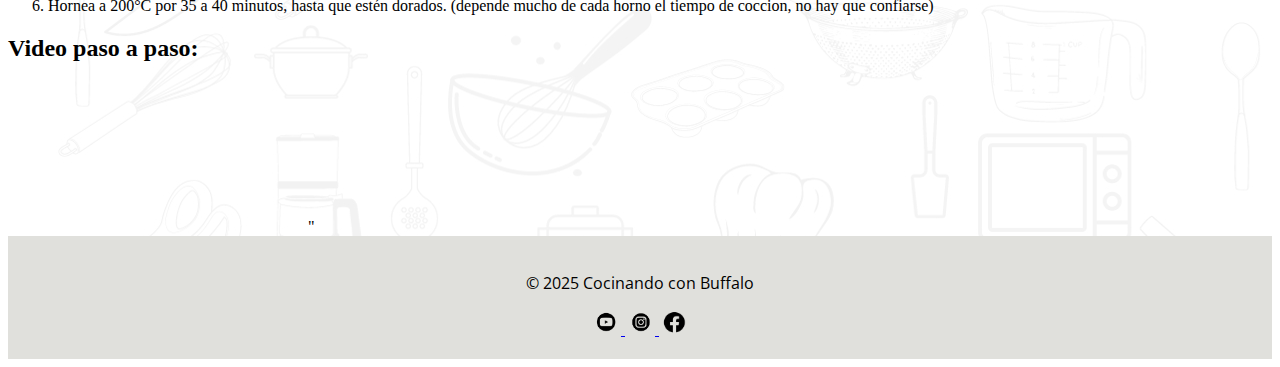
<file: paginas/pan-amasado.html>
<!DOCTYPE html>
<html lang="es">
<head>
  <meta charset="UTF-8" />
  <meta name="viewport" content="width=device-width, initial-scale=1.0" />
  <title>Pan Amasado Chileno | Receta Tradicional - Cocinando con Buffalo</title>

  <!-- Metadatos para SEO -->
  <meta name="description" content="Aprende a hacer pan amasado chileno con esta receta fácil y tradicional. Ideal para compartir en familia. Video paso a paso incluido.">
  <meta name="keywords" content="Pan amasado, receta chilena, pan casero, pan tradicional, cocinando con buffalo, receta fácil">
  <meta name="author" content="Cocinando con Buffalo">

  <!-- Open Graph (para redes sociales) -->
  <meta property="og:title" content="Pan Amasado Chileno | Cocinando con Buffalo" />
  <meta property="og:description" content="Aprende a preparar pan amasado chileno casero con esta receta tradicional. Incluye video paso a paso." />
  <meta property="og:image" content="img/portadas/pan-amasado.jpg" />
  <meta property="og:url" content="https://tusitioweb.cl/recetas/pan-amasado.html" />
  <meta property="og:type" content="article" />

  <!-- CSS -->
  <link rel="stylesheet" href="../css/style.css">
  <link
        href="https://fonts.googleapis.com/css2?family=Indie+Flower&family=Open+Sans:ital,wght@1,600;1,800&display=swap"
        rel="stylesheet">
        
  <link rel="preconnect" href="https://fonts.googleapis.com">
  <link rel="preconnect" href="https://fonts.gstatic.com" crossorigin>
  <link href="https://fonts.googleapis.com/css2?family=Lobster&display=swap" rel="stylesheet">
  <link href="https://fonts.googleapis.com/css2?family=Open+Sans&display=swap" rel="stylesheet">
  <link href="https://cdn.jsdelivr.net/npm/bootstrap@5.3.2/dist/css/bootstrap.min.css" rel="stylesheet"
        integrity="sha384-T3c6CoIi6uLrA9TneNEoa7RxnatzjcDSCmG1MXxSR1GAsXEV/Dwwykc2MPK8M2HN" crossorigin="anonymous">
</head>
<body>

  <header>
    <nav class="navbar navbar-expand-lg ">
        <div class="container-fluid">
            <div>
                <a href="../index.html">
                    <img class="logoweb1" src="../imagenes/logo-web.png" alt="Logoweb">
                </a>
            </div>
            <a class="navbar-brand" href="#">
                <h1 class="titulo">Cocinando con Buffalo</h1>
            </a>
            <button class="navbar-toggler" type="button" data-bs-toggle="collapse" data-bs-target="#navbarNav"
                aria-controls="navbarNav" aria-expanded="false" aria-label="Toggle navigation">
                <span class="navbar-toggler-icon"></span>
            </button>
            <div class="collapse navbar-collapse" id="navbarNav">
                <ul class="navbar-nav linkmenu">
                    <li><a href="../index.html">Inicio</a></li>
                    <li><a href="recetas.html">Recetas</a></li>
                    <li><a href="biografia.html">Biografia</a></li>
                    <li><a href="contacto.html">Contacto</a></li>
                    <li><a href="blog.html">Blog</a></li>
                </ul>
            </div>
        </div>
    </nav>
  </header>

  <main class="pagina-receta">
    <section>
      <div class="portadas">
        <img src="../imagenes/pan-amasado.jpg" alt="Pan Amasado Chileno">
      </div>
      <article class="receta-contenido">
        <h1>Pan Amasado Chileno</h1>
        <p>El pan amasado chileno es un clásico de nuestras cocinas. Perfecto para acompañar la once, 
            una sopa caliente o simplemente disfrutar con pebre. Acá te enseño a prepararlo paso a paso.</p>

        <h2>Ingredientes:</h2>
        <ul>
          <li>1 kilo de harina sin polvos de hornear</li>
          <li>20 g de sal</li>
          <li>10 g de azúcar</li>
          <li>100 g de manteca o margarina</li>
          <li>20 g de levadura fresca o 7 g de levadura seca</li>
          <li>500 ml de agua tibia aprox.</li>
          <li>Guardar un poco de harina para espolvorear la mesa de trabajo</li>
        </ul>

        <h2>Preparación:</h2>
        <ol>
          <li>Disuelve la levadura con el azúcar en un poco de agua tibia y deja reposar 10 minutos.</li>
          <li>En un bol grande mezcla la harina con la sal. Agrega la levadura activada y la manteca.</li>
          <li>Incorpora el agua poco a poco y comienza a amasar hasta lograr una masa suave y elástica.</li>
          <li>Deja reposar la masa tapada por 1 hora en un lugar cálido o hasta que doble su tamaño.</li>
          <li>Forma bollos o panes individuales, aplánalos un poco y pincha con tenedor.</li>
          <li>Hornea a 200°C por 35 a 40 minutos, hasta que estén dorados.
            (depende mucho de cada horno el tiempo de coccion, no hay que confiarse)</li>
        </ol>

        <h2>Video paso a paso:</h2>
        <div class="video-container">
          <iframe src="https://www.youtube.com/embed/NsXgRC9vVlI" title="Cómo Hacer Pan Amasado Casero: Trucos y Consejos Infalibles" frameborder="0" allow="accelerometer; autoplay; clipboard-write; encrypted-media; gyroscope; picture-in-picture; web-share"
           referrerpolicy="strict-origin-when-cross-origin" allowfullscreen></iframe>"
        </div>
      </article>
    </section>
  </main>

  <footer>
    <p>&copy; 2025 Cocinando con Buffalo</p>
    <div>
      <a href="https://www.youtube.com/@cocinandoconbuffalo" target="_blank">
        <img src="../imagenes/logo-youtube.png" alt="YouTube" width="30">
      </a>
      <a href="https://www.instagram.com/cocinandoconbuffalo" target="_blank">
        <img src="../imagenes/logo-instagram.png" alt="Instagram" width="30">
      </a>
      <a href="https://www.facebook.com/cocinandoconbuffalo" target="_blank">
        <img src="../imagenes/logo-facebook.png" alt="Facebook" width="30">
      </a>
    </div>
  </footer>

  <script src="https://cdn.jsdelivr.net/npm/bootstrap@5.3.2/dist/js/bootstrap.bundle.min.js"
    integrity="sha384-C6RzsynM9kWDrMNeT87bh95OGNyZPhcTNXj1NW7RuBCsyN/o0jlpcV8Qyq46cDfL"
    crossorigin="anonymous"></script>
</body>
</html>
</file>
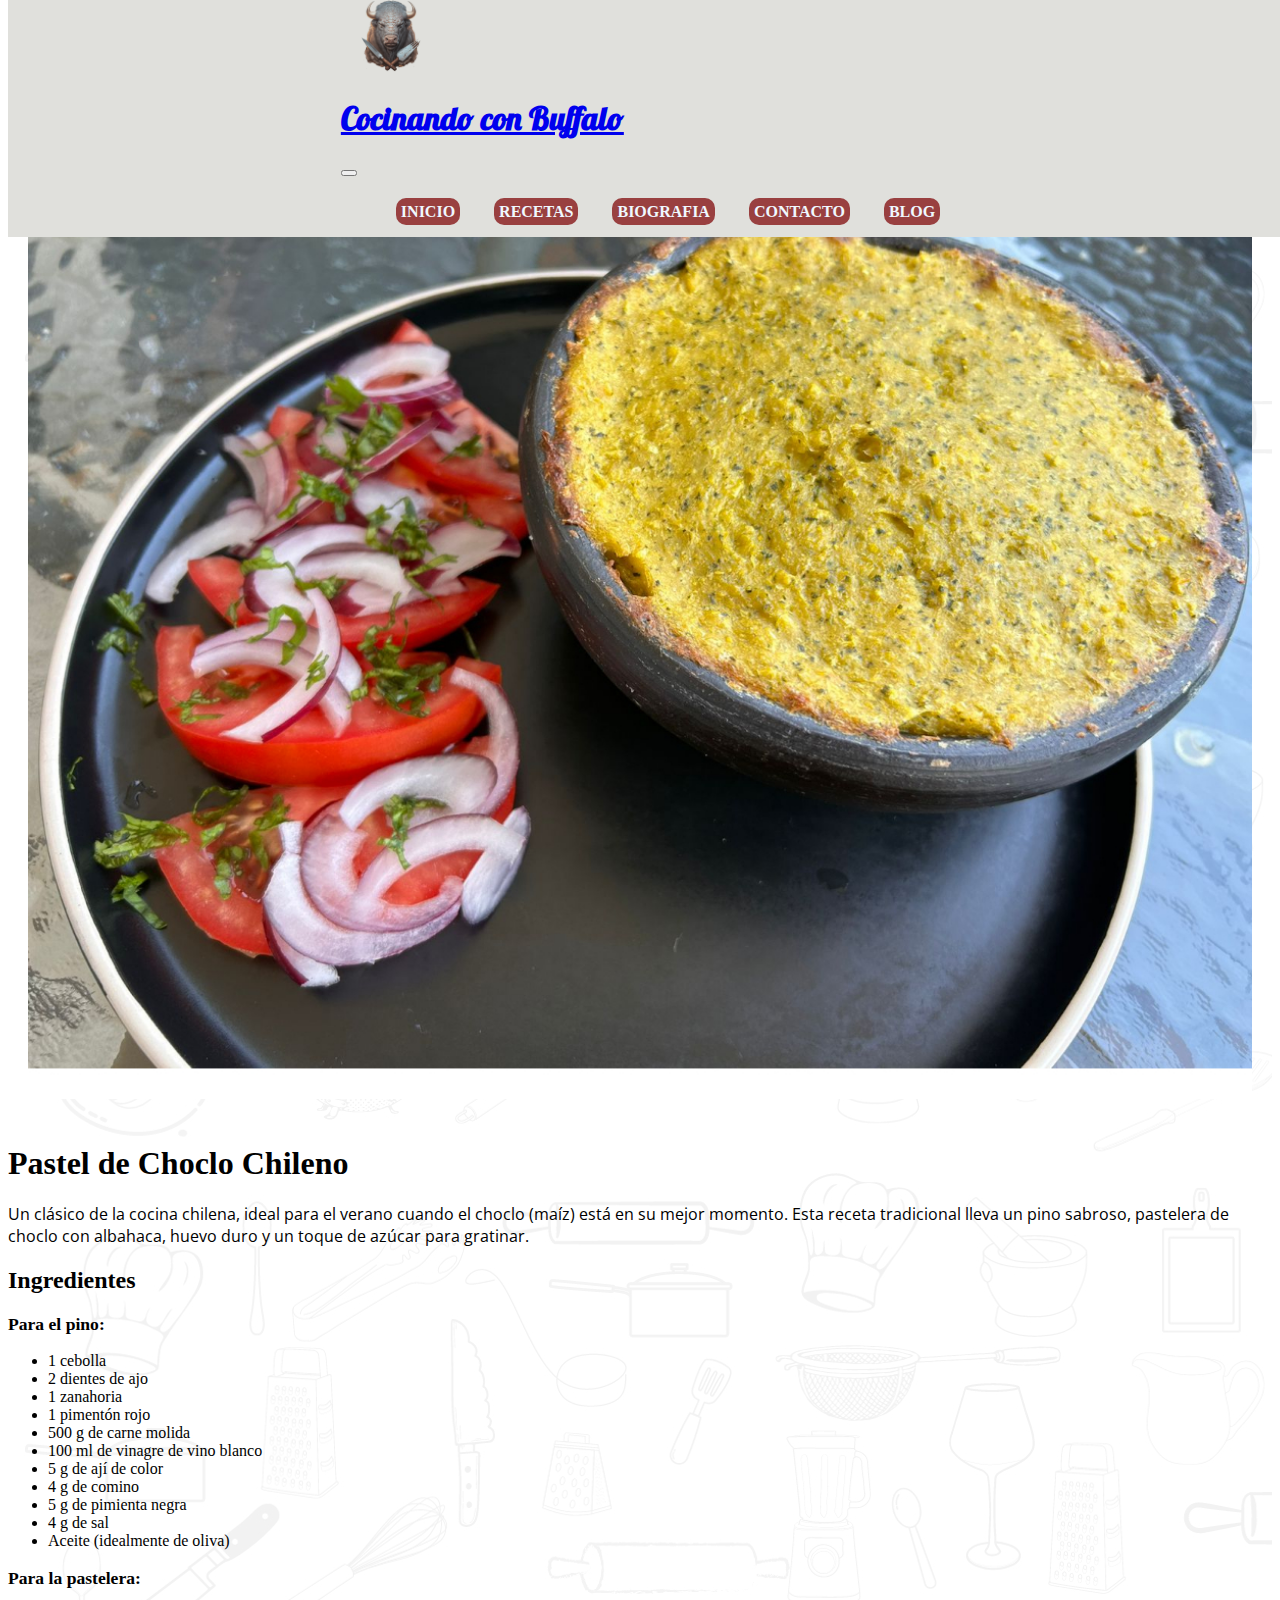
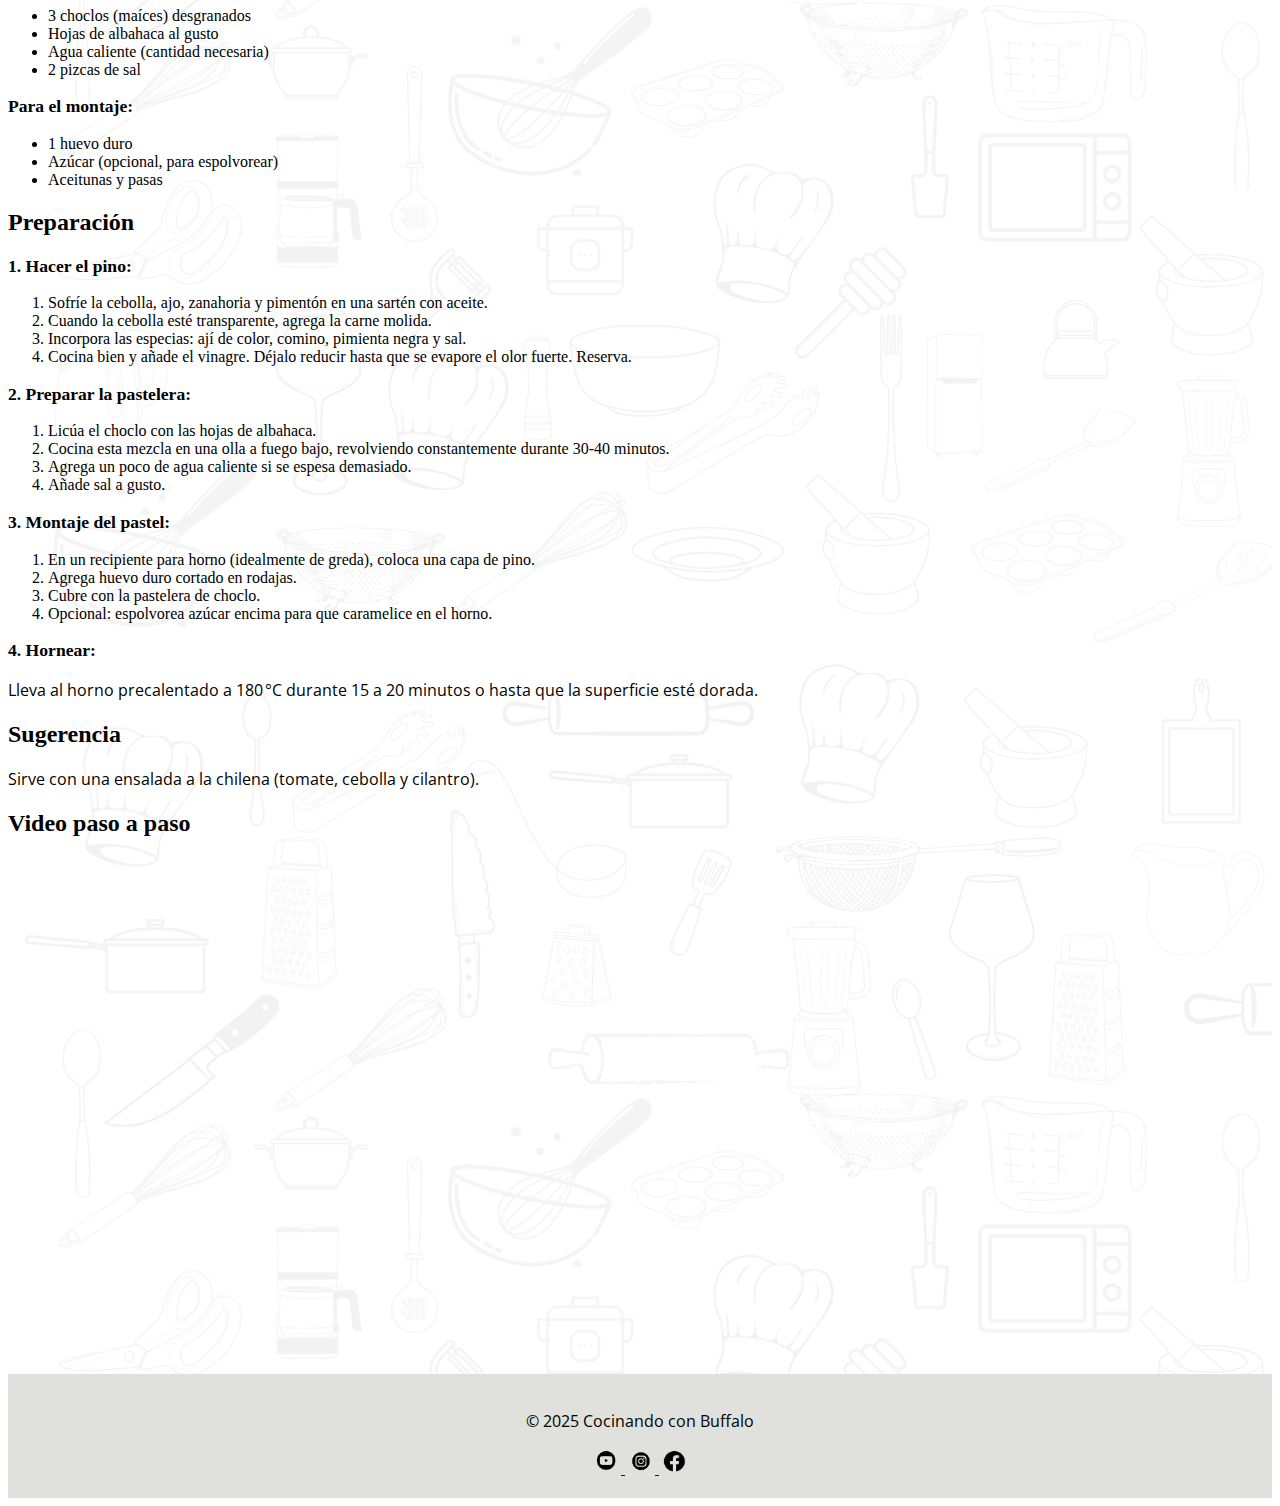
<file: paginas/pastel-de-choclo.html>
<!DOCTYPE html>
<html lang="es">

<head>
  <meta charset="UTF-8">
  <meta name="viewport" content="width=device-width, initial-scale=1.0">
  <title>Pastel de Choclo Casero - Receta Chilena | Cocinando con Buffalo</title>

  <!-- SEO para motores de búsqueda -->
  <meta name="description" content="Aprende a preparar un delicioso pastel de choclo casero con esta receta chilena fácil. Paso a paso y video incluido. Cocinando con Buffalo.">
  <meta name="keywords" content="pastel de choclo, receta chilena, comida típica chilena, pastel de choclo casero, cocinando con buffalo">
  <meta name="author" content="Cocinando con Buffalo">
  <link rel="canonical" href="https://www.cocinandoconbuffalo.com/recetas/pastel-de-choclo.html">

  <!-- Open Graph para redes sociales -->
  <meta property="og:title" content="Pastel de Choclo Casero - Receta Chilena | Cocinando con Buffalo">
  <meta property="og:description" content="Aprende a preparar un delicioso pastel de choclo paso a paso con ingredientes tradicionales chilenos. ¡Con video incluido!">
  <meta property="og:image" content="https://www.cocinandoconbuffalo.com/img/pastel-de-choclo.jpg">
  <meta property="og:url" content="https://www.cocinandoconbuffalo.com/recetas/pastel-de-choclo.html">
  <meta property="og:type" content="article">
  <meta property="og:site_name" content="Cocinando con Buffalo">

  <!-- Twitter Card -->
  <meta name="twitter:card" content="summary_large_image">
  <meta name="twitter:title" content="Pastel de Choclo Casero - Receta Chilena">
  <meta name="twitter:description" content="Aprende a preparar un delicioso pastel de choclo paso a paso. Receta chilena con video incluido.">
  <meta name="twitter:image" content="https://www.cocinandoconbuffalo.com/img/pastel-de-choclo.jpg">

  <!-- CSS -->
  <link rel="stylesheet" href="../css/style.css">
  <link
        href="https://fonts.googleapis.com/css2?family=Indie+Flower&family=Open+Sans:ital,wght@1,600;1,800&display=swap"
        rel="stylesheet">
        
  <link rel="preconnect" href="https://fonts.googleapis.com">
  <link rel="preconnect" href="https://fonts.gstatic.com" crossorigin>
  <link href="https://fonts.googleapis.com/css2?family=Lobster&display=swap" rel="stylesheet">
  <link href="https://fonts.googleapis.com/css2?family=Open+Sans&display=swap" rel="stylesheet">
  <link href="https://cdn.jsdelivr.net/npm/bootstrap@5.3.2/dist/css/bootstrap.min.css" rel="stylesheet"
        integrity="sha384-T3c6CoIi6uLrA9TneNEoa7RxnatzjcDSCmG1MXxSR1GAsXEV/Dwwykc2MPK8M2HN" crossorigin="anonymous">

</head>

<body>

    <header>
        <nav class="navbar navbar-expand-lg ">
            <div class="container-fluid">
                <div>
                    <a href="../index.html">
                        <img class="logoweb1" src="../imagenes/logo-web.png" alt="Logoweb">
                    </a>
                </div>
                <a class="navbar-brand" href="#">
                    <h1 class="titulo">Cocinando con Buffalo</h1>
                </a>
                <button class="navbar-toggler" type="button" data-bs-toggle="collapse" data-bs-target="#navbarNav"
                    aria-controls="navbarNav" aria-expanded="false" aria-label="Toggle navigation">
                    <span class="navbar-toggler-icon"></span>
                </button>
                <div class="collapse navbar-collapse" id="navbarNav">
                    <ul class="navbar-nav linkmenu">
                        <li><a href="../index.html">Inicio</a></li>
                        <li><a href="recetas.html">Recetas</a></li>
                        <li><a href="biografia.html">Biografia</a></li>
                        <li><a href="contacto.html">Contacto</a></li>
                        <li><a href="blog.html">Blog</a></li>
                    </ul>
                </div>
            </div>
        </nav>
    </header>

     <main class="pagina-receta">
        <section>
            <div class="portadas">
                <img src="../imagenes/pastel-de-choclo.jpg" alt="Pastel de Choclo Chileno">
            </div>
            <article class="receta-contenido">
    <h1>Pastel de Choclo Chileno</h1>
    <p class="descripcion-receta">
      Un clásico de la cocina chilena, ideal para el verano cuando el choclo (maíz) está en su mejor momento.
      Esta receta tradicional lleva un pino sabroso, pastelera de choclo con albahaca, huevo duro y un toque de azúcar para gratinar.
    </p>

    <h2>Ingredientes</h2>

    <h3>Para el pino:</h3>
    <ul>
      <li>1 cebolla</li>
      <li>2 dientes de ajo</li>
      <li>1 zanahoria</li>
      <li>1 pimentón rojo</li>
      <li>500 g de carne molida</li>
      <li>100 ml de vinagre de vino blanco</li>
      <li>5 g de ají de color</li>
      <li>4 g de comino</li>
      <li>5 g de pimienta negra</li>
      <li>4 g de sal</li>
      <li>Aceite (idealmente de oliva)</li>
    </ul>

    <h3>Para la pastelera:</h3>
    <ul>
      <li>3 choclos (maíces) desgranados</li>
      <li>Hojas de albahaca al gusto</li>
      <li>Agua caliente (cantidad necesaria)</li>
      <li>2 pizcas de sal</li>
    </ul>

    <h3>Para el montaje:</h3>
    <ul>
      <li>1 huevo duro</li>
      <li>Azúcar (opcional, para espolvorear)</li>
      <li>Aceitunas y pasas</li>
    </ul>

    <h2>Preparación</h2>

    <h3>1. Hacer el pino:</h3>
    <ol>
      <li>Sofríe la cebolla, ajo, zanahoria y pimentón en una sartén con aceite.</li>
      <li>Cuando la cebolla esté transparente, agrega la carne molida.</li>
      <li>Incorpora las especias: ají de color, comino, pimienta negra y sal.</li>
      <li>Cocina bien y añade el vinagre. Déjalo reducir hasta que se evapore el olor fuerte. Reserva.</li>
    </ol>

    <h3>2. Preparar la pastelera:</h3>
    <ol>
      <li>Licúa el choclo con las hojas de albahaca.</li>
      <li>Cocina esta mezcla en una olla a fuego bajo, revolviendo constantemente durante 30-40 minutos.</li>
      <li>Agrega un poco de agua caliente si se espesa demasiado.</li>
      <li>Añade sal a gusto.</li>
    </ol>

    <h3>3. Montaje del pastel:</h3>
    <ol>
      <li>En un recipiente para horno (idealmente de greda), coloca una capa de pino.</li>
      <li>Agrega huevo duro cortado en rodajas.</li>
      <li>Cubre con la pastelera de choclo.</li>
      <li>Opcional: espolvorea azúcar encima para que caramelice en el horno.</li>
    </ol>

    <h3>4. Hornear:</h3>
    <p>
      Lleva al horno precalentado a 180 °C durante 15 a 20 minutos o hasta que la superficie esté dorada.
    </p>

    <h2>Sugerencia</h2>
    <p>Sirve con una ensalada a la chilena (tomate, cebolla y cilantro).</p>

    <h2>Video paso a paso</h2>
    <div class="video-container">
      <iframe width="914" height="514" 
      src="https://www.youtube.com/embed/Eujpp3sxlfQ" 
      title="Cómo hacer Pastel de Choclo, un plato imperdible de la Cocina Chilena" 
      frameborder="0" allow="accelerometer; autoplay; clipboard-write; encrypted-media; gyroscope; picture-in-picture; web-share" referrerpolicy="strict-origin-when-cross-origin" allowfullscreen></iframe>
      </div>
      </article>
      </section>
   
  </main>
  <footer>
    <p>&copy; 2025 Cocinando con Buffalo</p>
    <div>
      <a href="https://www.youtube.com/@cocinandoconbuffalo" target="_blank">
        <img src="../imagenes/logo-youtube.png" alt="YouTube" width="30">
      </a>
      <a href="https://www.instagram.com/cocinandoconbuffalo" target="_blank">
        <img src="../imagenes/logo-instagram.png" alt="Instagram" width="30">
      </a>
      <a href="https://www.facebook.com/cocinandoconbuffalo" target="_blank">
        <img src="../imagenes/logo-facebook.png" alt="Facebook" width="30">
      </a>
    </div>
  </footer>

  <script src="https://cdn.jsdelivr.net/npm/bootstrap@5.3.2/dist/js/bootstrap.bundle.min.js"
    integrity="sha384-C6RzsynM9kWDrMNeT87bh95OGNyZPhcTNXj1NW7RuBCsyN/o0jlpcV8Qyq46cDfL"
    crossorigin="anonymous"></script>


</body>
</file>
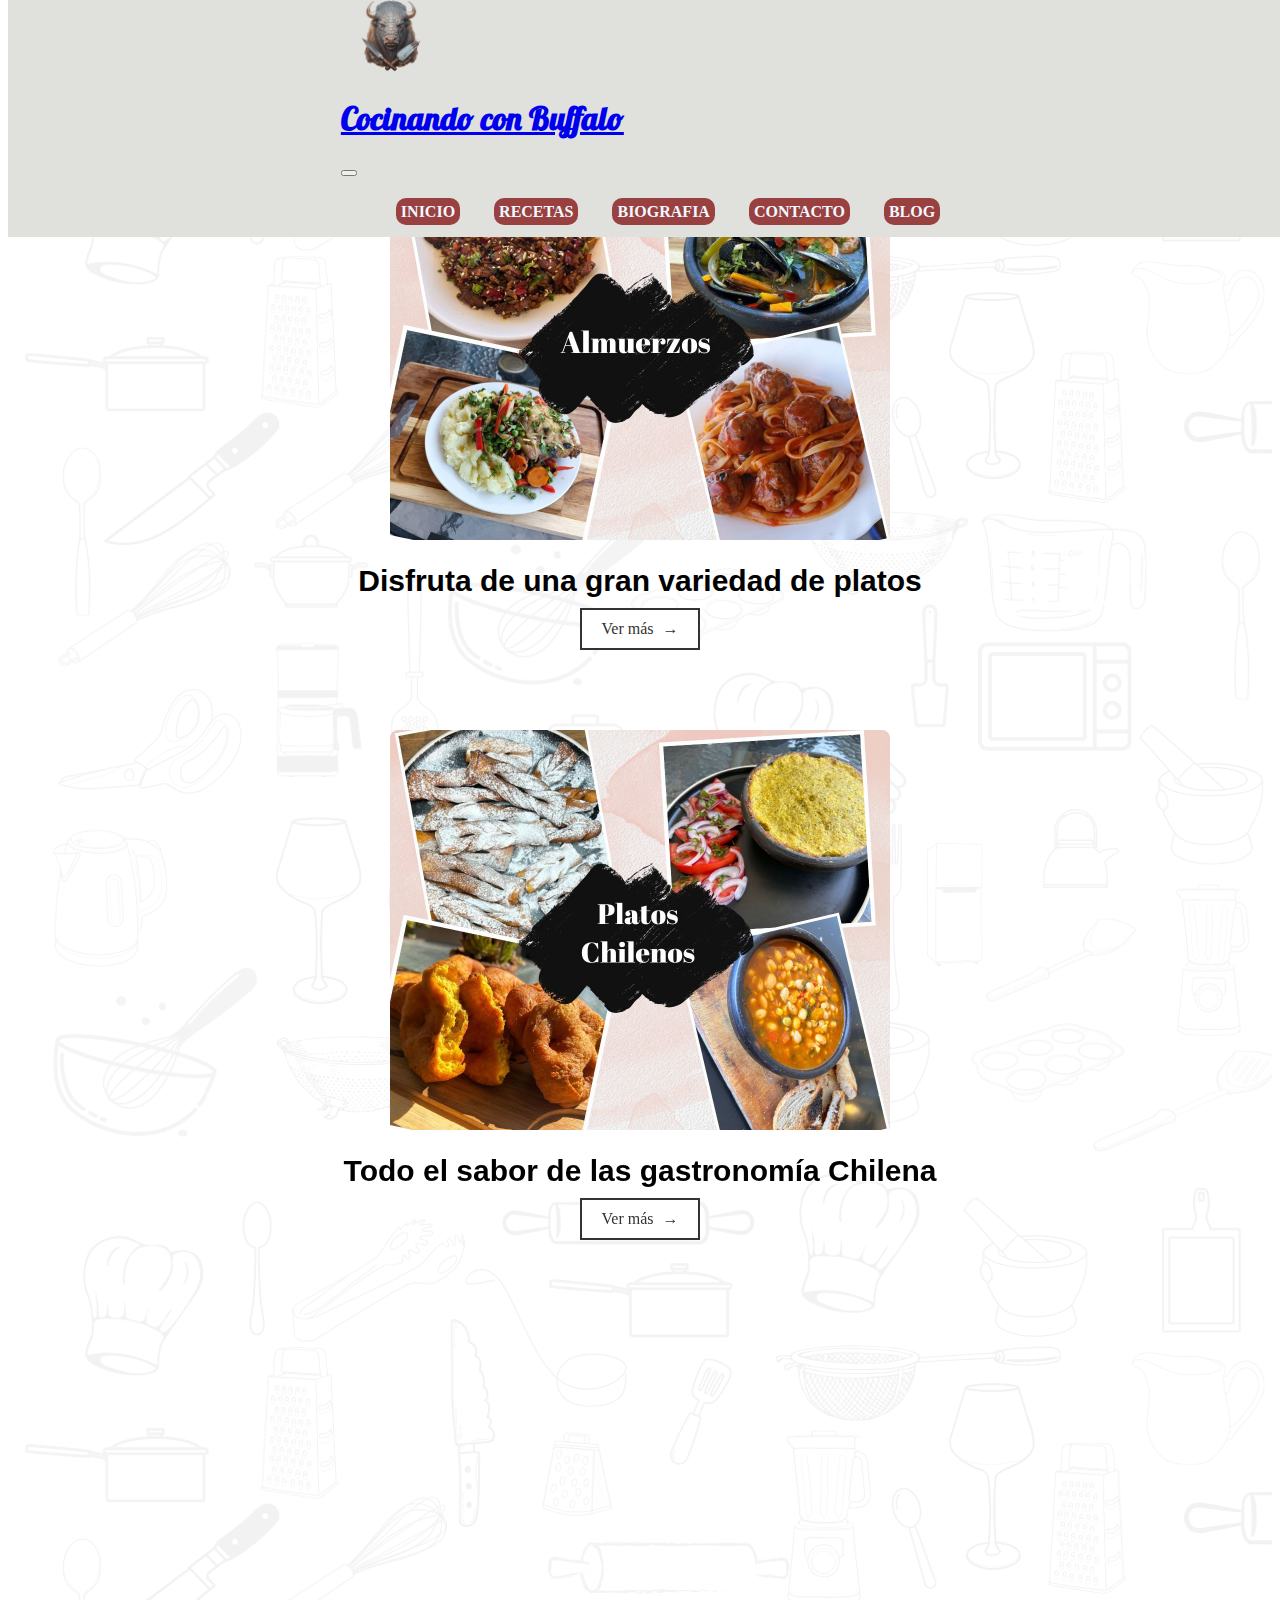
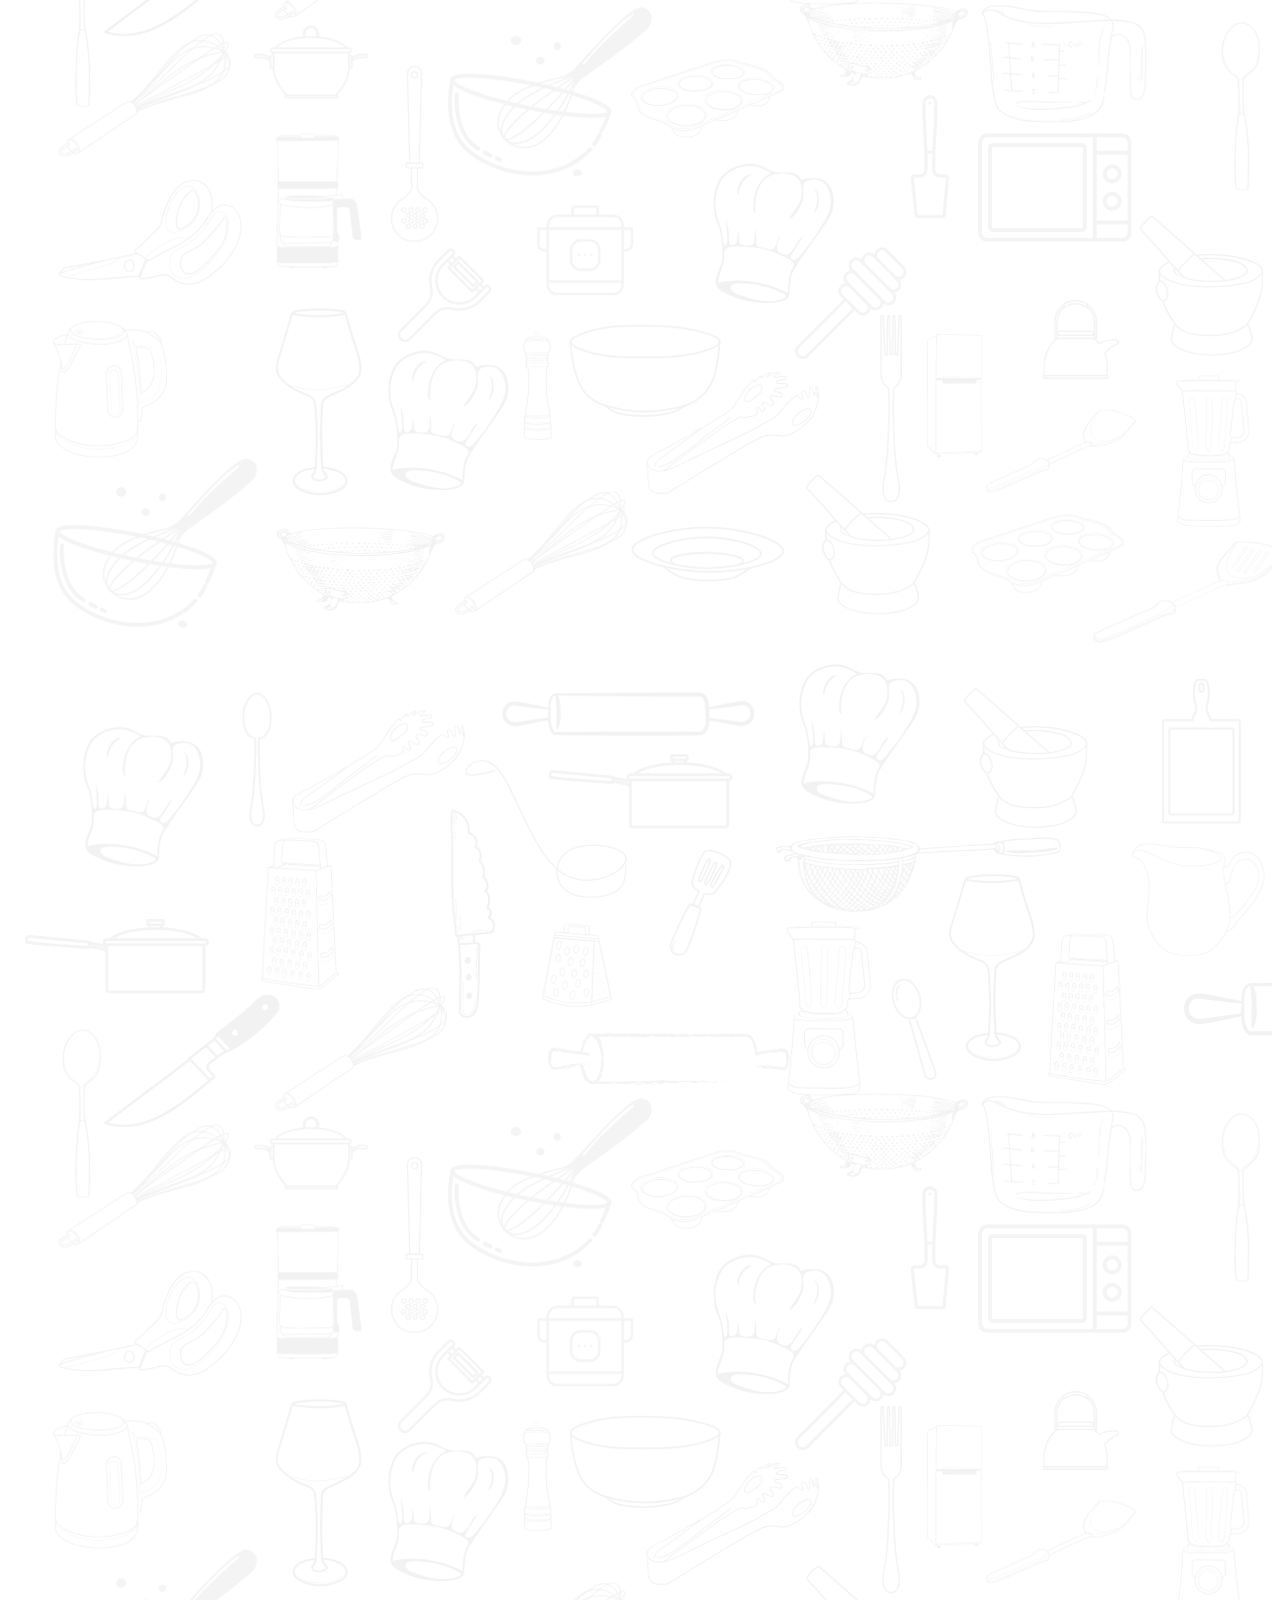
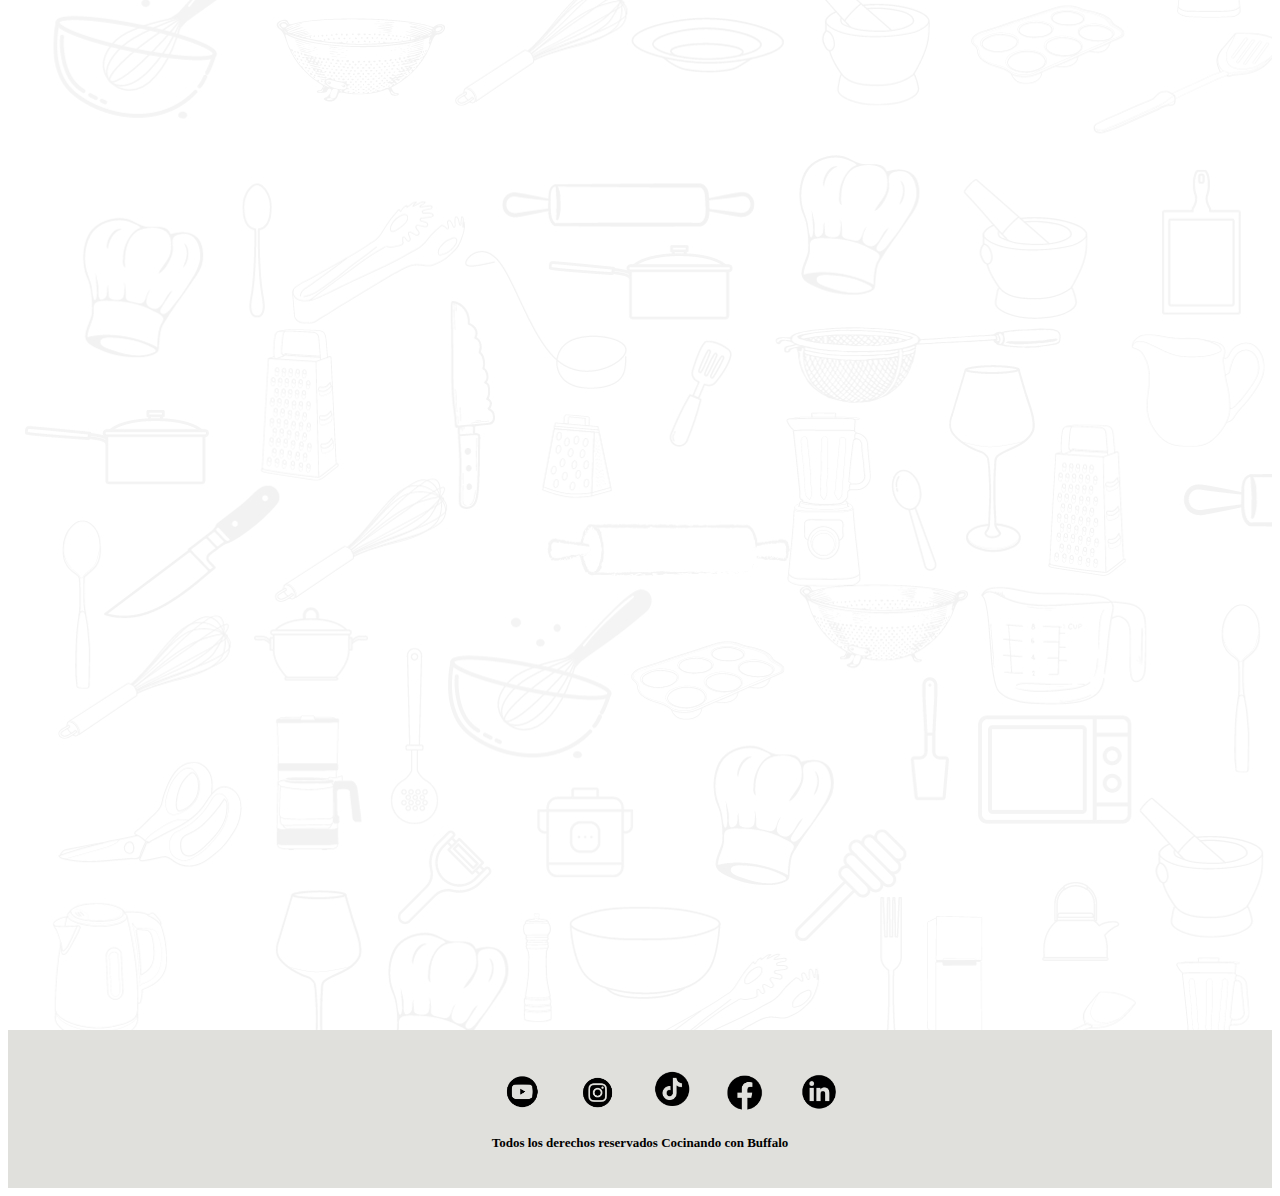
<file: paginas/recetas.html>
<!DOCTYPE html>
<html lang="en">

<head>
    <meta charset="UTF-8">
    <meta name="viewport" content="width=device-width, initial-scale=1.0">
    <meta name="description"
        content="recetas ricas y fáciles, almuerzo, panaderia, internacional, pollos, chilena">
    <link href="https://unpkg.com/aos@2.3.1/dist/aos.css" rel="stylesheet">
    <link rel="stylesheet" href="../css/style.css">
    <link
        href="https://fonts.googleapis.com/css2?family=Indie+Flower&family=Open+Sans:ital,wght@1,600;1,800&display=swap"
        rel="stylesheet">
    <link rel="preconnect" href="https://fonts.googleapis.com">
    <link rel="preconnect" href="https://fonts.gstatic.com" crossorigin>
    <link href="https://fonts.googleapis.com/css2?family=Lobster&display=swap" rel="stylesheet">
    <link href="https://cdn.jsdelivr.net/npm/bootstrap@5.3.2/dist/css/bootstrap.min.css" rel="stylesheet"
        integrity="sha384-T3c6CoIi6uLrA9TneNEoa7RxnatzjcDSCmG1MXxSR1GAsXEV/Dwwykc2MPK8M2HN" crossorigin="anonymous">
    <title>Recetas</title>
</head>

<body>

    <header>

        <nav class="navbar navbar-expand-lg ">


            <div class="container-fluid">
                <div>
                    <a href="../index.html">
                        <img class="logoweb1" src="../imagenes/logo-web.png" alt="Logoweb">
                    </a>

                </div>
                <a class="navbar-brand" href="#">
                    <h1 class="titulo">Cocinando con Buffalo</h1>
                </a>
                <button class="navbar-toggler" type="button" data-bs-toggle="collapse" data-bs-target="#navbarNav"
                    aria-controls="navbarNav" aria-expanded="false" aria-label="Toggle navigation">
                    <span class="navbar-toggler-icon"></span>
                </button>
                <div class="collapse navbar-collapse" id="navbarNav">
                    <ul class="navbar-nav linkmenu">
                        <li><a href="../index.html">Inicio</a></li>
                        <li><a href="recetas.html">Recetas</a></li>
                        <li><a href="biografia.html">Biografia</a></li>
                        <li><a href="contacto.html">Contacto</a></li>
                        <li><a href="blog.html">Blog</a></li>
                    </ul>

                </div>
            </div>
        </nav>

    </header>


    <main>

        <section class="contenedor-recetas">

            <article class="listarecetas">
                <div class="receta">
                    <img class="imagen-recetas" src="../imagenes/imagen-almuezos.jpg" alt="almuerzos">

                    <p class="descripcion-collage"> Disfruta de una gran variedad de platos
                    </p>
                    <a class="bonton-mas" href="almuerzos.html"> Ver más </a>
                </div>
            </article>

        </section>

        <section data-aos="zoom-in-up" class="contenedor-recetas">

            <article class="listarecetas">
                <div class="receta">
                    <img class="imagen-recetas" src="../imagenes/imagen-comida-chilena.jpg" alt="comida chilena">

                    <P class="descripcion-collage"> Todo el sabor de las gastronomía Chilena
                    </P>
                    <a class="bonton-mas" href=""> Ver más </a>
                </div>
            </article>
        </section>

        <section data-aos="zoom-in-up"  class="contenedor-recetas">

            <article class="listarecetas">
                <div class="receta">
                    <img class="imagen-recetas" src="../imagenes/imagen-panaderia.jpg" alt="panaderia">

                    <p class="descripcion-collage"> Hacer tu propio Pan te llenara de vida
                    </p>
                    <a class="bonton-mas" href=""> Ver más </a>
                </div>
            </article>
        </section>


        <section data-aos="zoom-in-up"   class="contenedor-recetas">

            <article class="listarecetas">
                <div class="receta">
                    <img class="imagen-recetas" src="../imagenes/imagen-papas.jpg" alt="papas">

                    <p class="descripcion-collage"> Si hay algo que a todos nos gusta, son las Papas
                    </p>
                    <a class="bonton-mas" href=""> Ver más </a>
                </div>
            </article>
        </section>

        <section data-aos="zoom-in-up" class="contenedor-recetas">

            <article class="listarecetas">
                <div class="receta">
                    <img class="imagen-recetas" src="../imagenes/imagen-internacional.jpg" alt="platos internacionales">

                    <P class="descripcion-collage"> Platos internacionales directos a tu mesa
                    </P>
                    <a class="bonton-mas" href=""> Ver más </a>
                </div>
            </article>
        </section>

        <section data-aos="zoom-in-up"  class="contenedor-recetas">

            <article class="listarecetas">
                <div class="receta">
                    <img class="imagen-recetas" src="../imagenes/imagen-pollos.jpg" alt="recetas pollo">

                    <p class="descripcion-collage"> Una variedad de pollos para todos los gustos
                    </p>
                    <a class="bonton-mas" href=""> Ver más </a>
                </div>
            </article>
        </section>

        <section data-aos="zoom-in-up"  class="contenedor-recetas">

            <article class="listarecetas">
                <div class="receta">
                    <img class="imagen-recetas" src="../imagenes/imagen-salsas.jpg" alt="salsas">

                    <p class="descripcion-collage"> Las mejores acompañantes para tus comidas
                    </p>
                    <a class="bonton-mas" href=""> Ver más </a>
                </div>
            </article>
        </section>


    </main>

    <footer>
        

        

        <div>

            <ol>
                <li>
                    <a href="https://www.youtube.com/@cocinandoconbuffalo459" target="_blank">
                        <img class="logo" src="../imagenes/logo-youtube.png" alt="log-youtube">
                    </a>
                </li>

                <li>
                    <a href="https://www.instagram.com/cocinandoconbuffalo" target="_blank">
                        <img class="logo" src="../imagenes/logo-instagram.png" alt="logo-instagram">
                    </a>
                </li>

                <li>
                    <a href="https://www.tiktok.com/@cocinandoconbuffalo" target="_blank">
                        <img class="logo" src="../imagenes/logo-tiktok.png" alt="logo-tiktok">
                    </a>
                </li>

                <li>
                    <a href="https://web.facebook.com/profile.php?id=100092195286119" target="_blank">
                        <img class="logo" src="../imagenes/logo-facebook.png" alt="facebook">
                    </a>
                </li>

                <li>
                    <a href="www.linkedin.com/in/césar-pérez-cornejo-1090251b0" target="_blank">
                        <img class="logo" src="../imagenes/logo-linkedin.png" alt="linkedin">
                    </a>
                </li>
            </ol>

        </div>

        <h4>Todos los derechos reservados Cocinando con Buffalo </h4>

    </footer>

    <script src="https://cdn.jsdelivr.net/npm/bootstrap@5.3.2/dist/js/bootstrap.bundle.min.js"
        integrity="sha384-C6RzsynM9kWDrMNeT87bh95OGNyZPhcTNXj1NW7RuBCsyN/o0jlpcV8Qyq46cDfL"
        crossorigin="anonymous"></script>

    <script src="https://unpkg.com/aos@2.3.1/dist/aos.js"></script>
    <script>
        AOS.init();
    </script>



</body>

</html>
</file>
<file: css/style.css>
@charset "UTF-8";
main {
  margin-top: 80px;
  padding-top: 20px;
  background-image: url("../imagenes/fondo-web.jpg");
}

header {
  width: 100%;
  display: flex;
  position: fixed;
  top: 0px;
  margin-top: 0px;
  justify-content: space-around;
  border-bottom: 2px;
  align-items: center;
  z-index: 1000;
  background-color: rgb(224, 224, 220);
}
header h1 {
  font-family: "Lobster", sans-serif;
}

.linkmenu a {
  text-decoration: none;
  text-transform: uppercase;
  font-weight: bold;
  color: aliceblue;
  background: rgb(153, 64, 64);
  border-radius: 10px;
  padding: 5px;
  margin: 0 5px;
}

nav ul li {
  list-style: none;
  display: inline-block;
  margin: 0 10px;
  margin-top: 10px;
}

.logoweb1 {
  width: 60px;
  margin-right: 10px;
  margin-left: 20px;
}

main::after {
  content: "";
  display: table;
  clear: both;
}

.collage {
  width: 100%;
  height: auto;
  margin-bottom: 50px;
}

.contenedor-seccion {
  display: flex;
  justify-content: space-around;
  padding: 30px;
  margin-top: 50px;
  margin-bottom: 40px;
  border-radius: 10px;
}

.listaseccion {
  background-color: #fcfbfb;
  border: 1px solid #ddd;
  border-radius: 8px;
  overflow: hidden;
}

.portadas {
  padding: 20px;
  text-align: center;
}
.portadas img {
  width: 100%;
  border-radius: 8px 8px 0 0;
}

.botonmas {
  text-decoration: none;
  background-color: rgb(153, 64, 64);
  color: white;
  padding: 10px 20px;
  display: inline-block;
}

p {
  font-family: "Open Sans", sans-serif;
}

.contenedor-bienvenida {
  margin-top: 80px;
  margin-bottom: 100px;
  display: flex;
  align-items: center;
}

.imagen-redonda {
  width: 200px;
  height: 200px;
  border-radius: 50%;
  margin-right: 20px;
  margin-left: 100px;
}

.texto-bienvenida {
  font-size: 20px;
  margin-right: 100px;
}

.contenedor-bienvenida-blog {
  margin-top: 80px;
  margin-bottom: 100px;
  display: flex;
  align-items: center;
}

.imagen-redonda-blog {
  width: 200px;
  height: 200px;
  border-radius: 50%;
  margin-left: 10px;
  margin-right: 50px;
}

.texto-bienvenida-blog {
  font-size: 20px;
  margin-left: 300px;
}

.contenedor-blog {
  display: flex;
  flex-wrap: wrap;
  margin-left: 250px;
  margin-right: 250px;
}

.especias, .especias-blog {
  width: 100%;
  margin-bottom: 50px;
  display: flex;
  align-items: center;
  background-color: rgb(237, 231, 231);
  box-shadow: 0 4px 8px rgb(110, 47, 47);
}
.especias img, .especias-blog img {
  max-width: 200px;
  height: auto;
  margin-right: 10px;
}

.negrita {
  font-weight: bold;
  font-size: 1.1em;
}

.texto-especias {
  margin-left: 10px;
}

.contenedor-box-contacto {
  display: flex;
  align-items: center;
  justify-content: center;
  height: 100vh;
}

form {
  padding: 50px 55px;
  box-shadow: 0 0 20px rgb(5, 4, 4);
  border-radius: 20px;
  width: 50%;
}

.contenedor-contacto {
  display: flex;
  flex-direction: column;
  text-align: left;
}

label {
  font-weight: bold;
  margin-bottom: 15px;
  color: rgb(8, 8, 8);
}

input, textarea {
  padding: 10px 17px;
  border: 2px solid #9b9999;
  border-radius: 10px;
  font-size: 16px;
  margin-bottom: 20px;
}

.contenedor-recetas {
  display: flex;
  justify-content: space-around;
  padding: 20px;
}

.descripcion-collage {
  margin-top: 20px;
  font-family: Arial, Helvetica, sans-serif;
  font-size: 30px;
  font-weight: 900;
}

.bonton-mas {
  display: inline-block;
  font-weight: 500px;
  font-size: 16px;
  padding: 10px 20px;
  border: 2px solid #333;
  background-color: #fff;
  text-decoration: none;
  color: #333;
  cursor: pointer;
}

.bonton-mas::after {
  content: "→";
  margin-left: 5px;
}

.receta {
  padding: 20px;
  text-align: center;
}
.receta .imagen-recetas {
  width: 50%;
  border-radius: 8px 8px 0 0;
}
.receta p {
  margin-bottom: 10px;
}

/** almuerzos **/
.contenedor-recetas-web {
  display: flex;
  justify-content: space-around;
  padding: 30px;
  margin-top: 50px;
  margin-bottom: 40px;
  border-radius: 10px;
}

.seccion-recetas {
  background-color: #fcfbfb;
  border: 1px solid #ddd;
  border-radius: 8px;
  overflow: hidden;
}

.portadas-recetas {
  padding: 20px;
  text-align: center;
}
.portadas-recetas .imagen-recetas-web {
  width: 100%;
  border-radius: 8px 8px 0 0;
}

.botonmas {
  text-decoration: none;
  background-color: rgb(153, 64, 64);
  color: white;
  padding: 10px 20px;
  display: inline-block;
}

h3 {
  font-family: "Homer Simpson UI";
  font-weight: 900;
  font-size: 1.1em;
}

.seccion-recetas:hover {
  transform: scale(1.1);
}

.contenedor-centrado {
  display: flex;
  flex-direction: column;
  align-items: center;
  justify-content: center;
  min-height: 100vh;
  text-align: center;
  margin-right: 300px;
  margin-left: 300px;
}

.dibujobuffalo {
  width: 600px;
  height: auto;
  margin-top: 20px;
}

.texto-biografia {
  font-size: 25px;
  margin-top: 50px;
  margin-left: 100px;
  margin-right: 100px;
}

footer {
  background-color: rgb(224, 224, 220);
  padding: 20px;
  text-align: center;
}

div ol li {
  display: inline-table;
  padding-left: 20px;
  margin-top: 0 10px;
}

.logo {
  width: 50px;
  height: auto;
}

h4 {
  font-size: small;
}

/** Adaptado a Movil **/
@media screen and (max-width: 768px) {
  body {
    display: block;
  }
  /** header **/
  .logoweb1 {
    margin-right: 10px;
  }
  .titulo {
    display: flex;
    align-items: center;
    font-size: 15px;
  }
  .linkmenu a {
    text-decoration: none;
    text-transform: uppercase;
    font-weight: bold;
    color: aliceblue;
    background: rgb(110, 47, 47);
    border-radius: 6px;
    padding: 1px;
  }
  nav ul li {
    list-style: none;
    display: inline-block;
    margin: 1px;
    margin-top: 10px;
  }
  /** main index **/
  .contenedor-seccion {
    flex-direction: column;
  }
  .portadas img {
    width: 100%;
    border-radius: 8px 8px 0 0;
  }
  .collage {
    margin: 0px;
  }
  .contenedor-bienvenida {
    flex-direction: column;
    margin-bottom: 0px;
  }
  .imagen-redonda,
  .imagen-redonda-blog {
    width: 50%;
    margin: 0px;
    padding-top: 1px;
  }
  .texto-bienvenida,
  .texto-bienvenida-blog {
    font-size: 16px;
    margin-left: 5px;
    margin-right: 5px;
    margin-top: 20px;
  }
  .contenedor-bienvenida-blog {
    flex-direction: column-reverse;
  }
  /** recetas **/
  .contenedor-recetas {
    display: block;
  }
  .imagen-recetas {
    width: 100% !important;
  }
  .receta {
    padding: 0%;
    text-align: left;
  }
  .descripcion-collage {
    font-size: 20px;
  }
  /** almuerzos **/
  .contenedor-recetas-web {
    display: block;
    margin-top: 0px;
  }
  /** biografia **/
  .contenedor-centrado {
    margin-left: 5px;
    margin-right: 5px;
  }
  .dibujobuffalo {
    width: 100%;
    height: auto;
  }
  .texto-biografia {
    font-size: 16px;
    margin-left: 5px;
    margin-right: 5px;
  }
  /** blog **/
  .contenedor-blog {
    margin: 0;
  }
  .especias {
    flex-direction: column;
  }
  .especias-blog {
    flex-direction: column-reverse;
  }
  /** contacto **/
  form {
    padding: 50px 30px;
    width: 100%;
  }
  .contenedor-box-contacto {
    display: flex;
    margin-block: 50px;
  }
  /** footer **/
  div ol li {
    width: 30px;
    margin-right: 50px;
  }
}
/** adaptado tablet **/
@media screen and (max-width: 1200px) {
  body {
    display: block;
  }
}

/*# sourceMappingURL=style.css.map */
</file>
